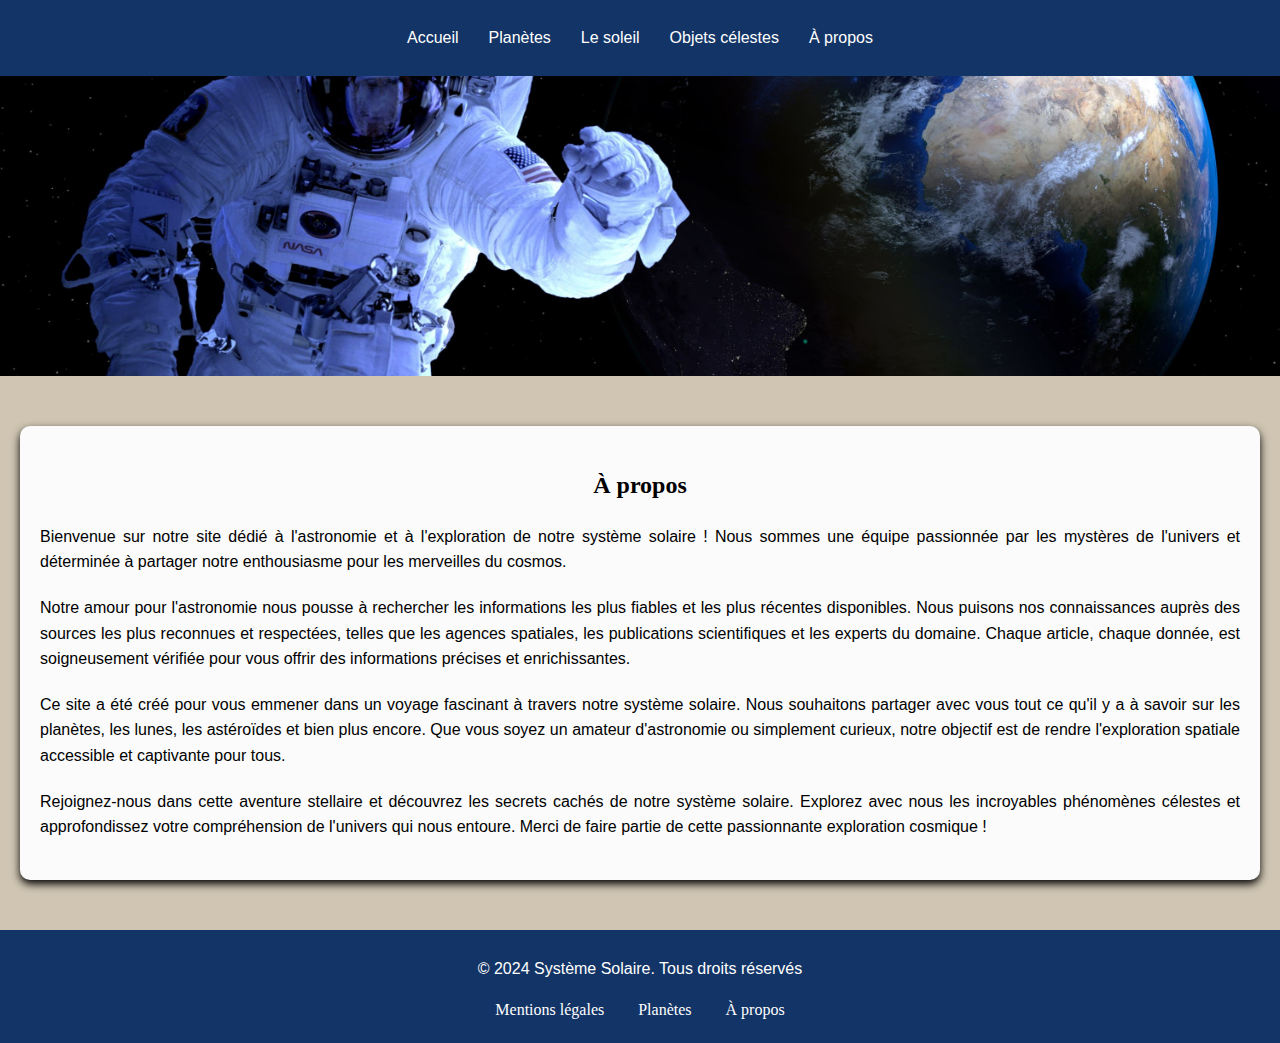
<file: about.html>
<!DOCTYPE html>
<html lang="fr">
    <head>
        <meta charset="UTF-8">
        <title>Explorez le système solaire</title>
        <meta name="viewport" content="width=device-width,initial-scale=1.0">
        <link rel="stylesheet" href="styles.css">
        <link rel="icon" href="images/planeteicon.ico" type="image/x-icon">
        <meta http-equiv="X-UA-compatible" content="IE=edge">
        <meta name="description" content="En savoir plus sur notre passion, nos valeurs et notre engagement envers l'excellence. Découvrez qui nous sommes et ce qui nous motive.">
        <meta name="robots" content="index, follow">
        <meta http-equiv="content-security-policy" content="default-src 'self'; script-src 'self' 'unsafe-inline'; style-src 'self' 'unsafe-inline';">
    </head>
    <body>
        <header>
        <nav>
            <div class="menu-toggle" id="menu-toggle">
                <span class="bar"></span>
                <span class="bar"></span>
                <span class="bar"></span>
            </div>
            <ul class="nav-list">
                <li><a href="index.html">Accueil</a></li>
                <li><a href="planetes.html">Planètes</a></li>
                <li><a href="sun.html">Le soleil</a></li>
                <li>
                    <a href="#">Objets célestes</a> 
                    <ul class="sub-menu">
                      <li><a href="moons.html">Lunes</a></li>
                      <li><a href="comet.html">Les comètes</a></li>
                    </ul>
                </li>
                <li><a href="about.html">À propos</a></li>
            </ul>
        </nav>
    </header>
        <main>
            <div id="shooting-stars"></div>
            <section class="banner">
                <img src="images/banner_5.jpg" alt="Astronautes" class="image-banner">
            </section>
            <section class="text-section">
                <div class="text-container">
                    <h2>À propos</h2>
                    <p>Bienvenue sur notre site dédié à l'astronomie et à l'exploration de notre système solaire ! Nous sommes une équipe passionnée par les mystères de l'univers et déterminée à partager notre enthousiasme pour les merveilles du cosmos.</p>
                    <p>Notre amour pour l'astronomie nous pousse à rechercher les informations les plus fiables et les plus récentes disponibles. Nous puisons nos connaissances auprès des sources les plus reconnues et respectées, telles que les agences spatiales, les publications scientifiques et les experts du domaine. Chaque article, chaque donnée, est soigneusement vérifiée pour vous offrir des informations précises et enrichissantes.</p>
                    <p>Ce site a été créé pour vous emmener dans un voyage fascinant à travers notre système solaire. Nous souhaitons partager avec vous tout ce qu'il y a à savoir sur les planètes, les lunes, les astéroïdes et bien plus encore. Que vous soyez un amateur d'astronomie ou simplement curieux, notre objectif est de rendre l'exploration spatiale accessible et captivante pour tous.</p>
                    <p>Rejoignez-nous dans cette aventure stellaire et découvrez les secrets cachés de notre système solaire. Explorez avec nous les incroyables phénomènes célestes et approfondissez votre compréhension de l'univers qui nous entoure. Merci de faire partie de cette passionnante exploration cosmique !</p>
                </div>
            </section>
        </main>
        <footer>
            <p>&copy; 2024 Système Solaire. Tous droits réservés</p>
            <nav class="footer-nav">
                <ul>
                    <li><a href="legal-notices.html">Mentions légales</a></li>
                    <li><a href="planetes.html">Planètes</a></li>
                    <li><a href="about.html">À propos</a></li>
                </ul>
            </nav>
        </footer>
        <script src="script.js"></script>
    </body>
</html>
</file>
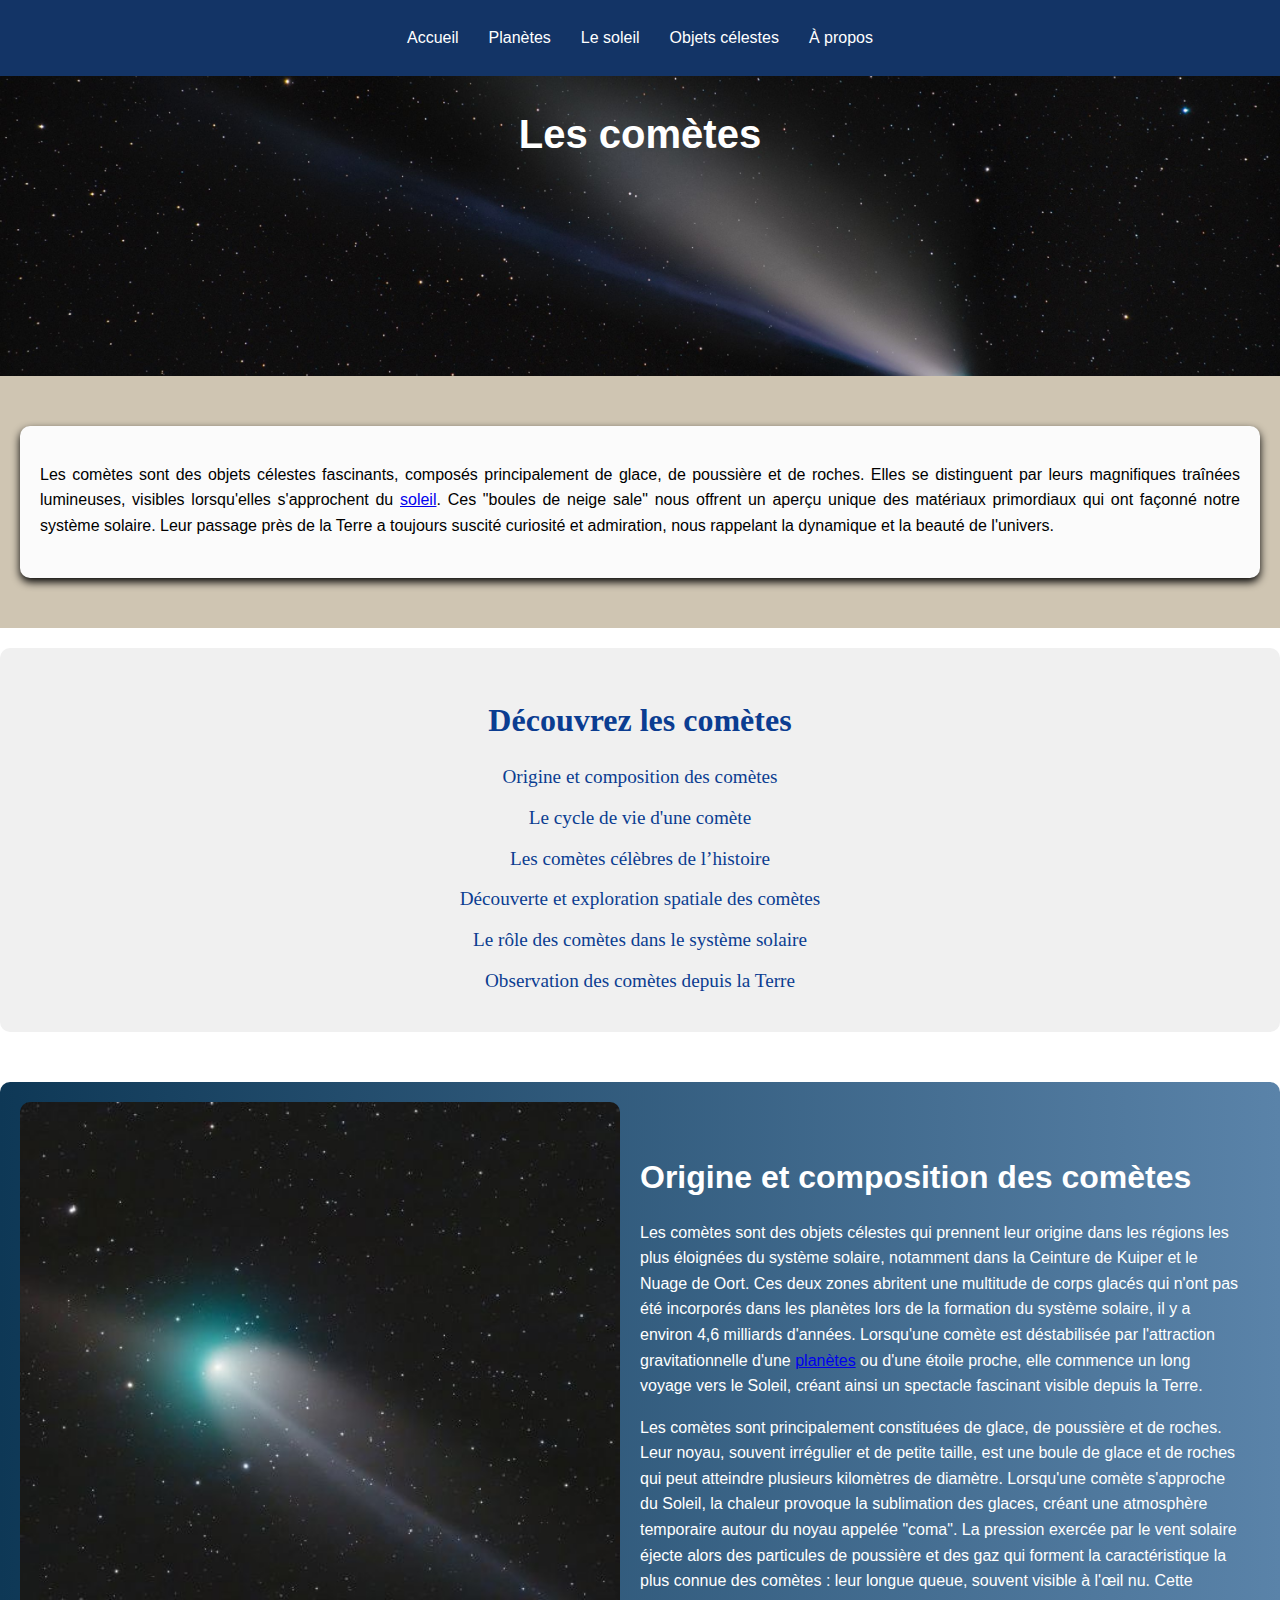
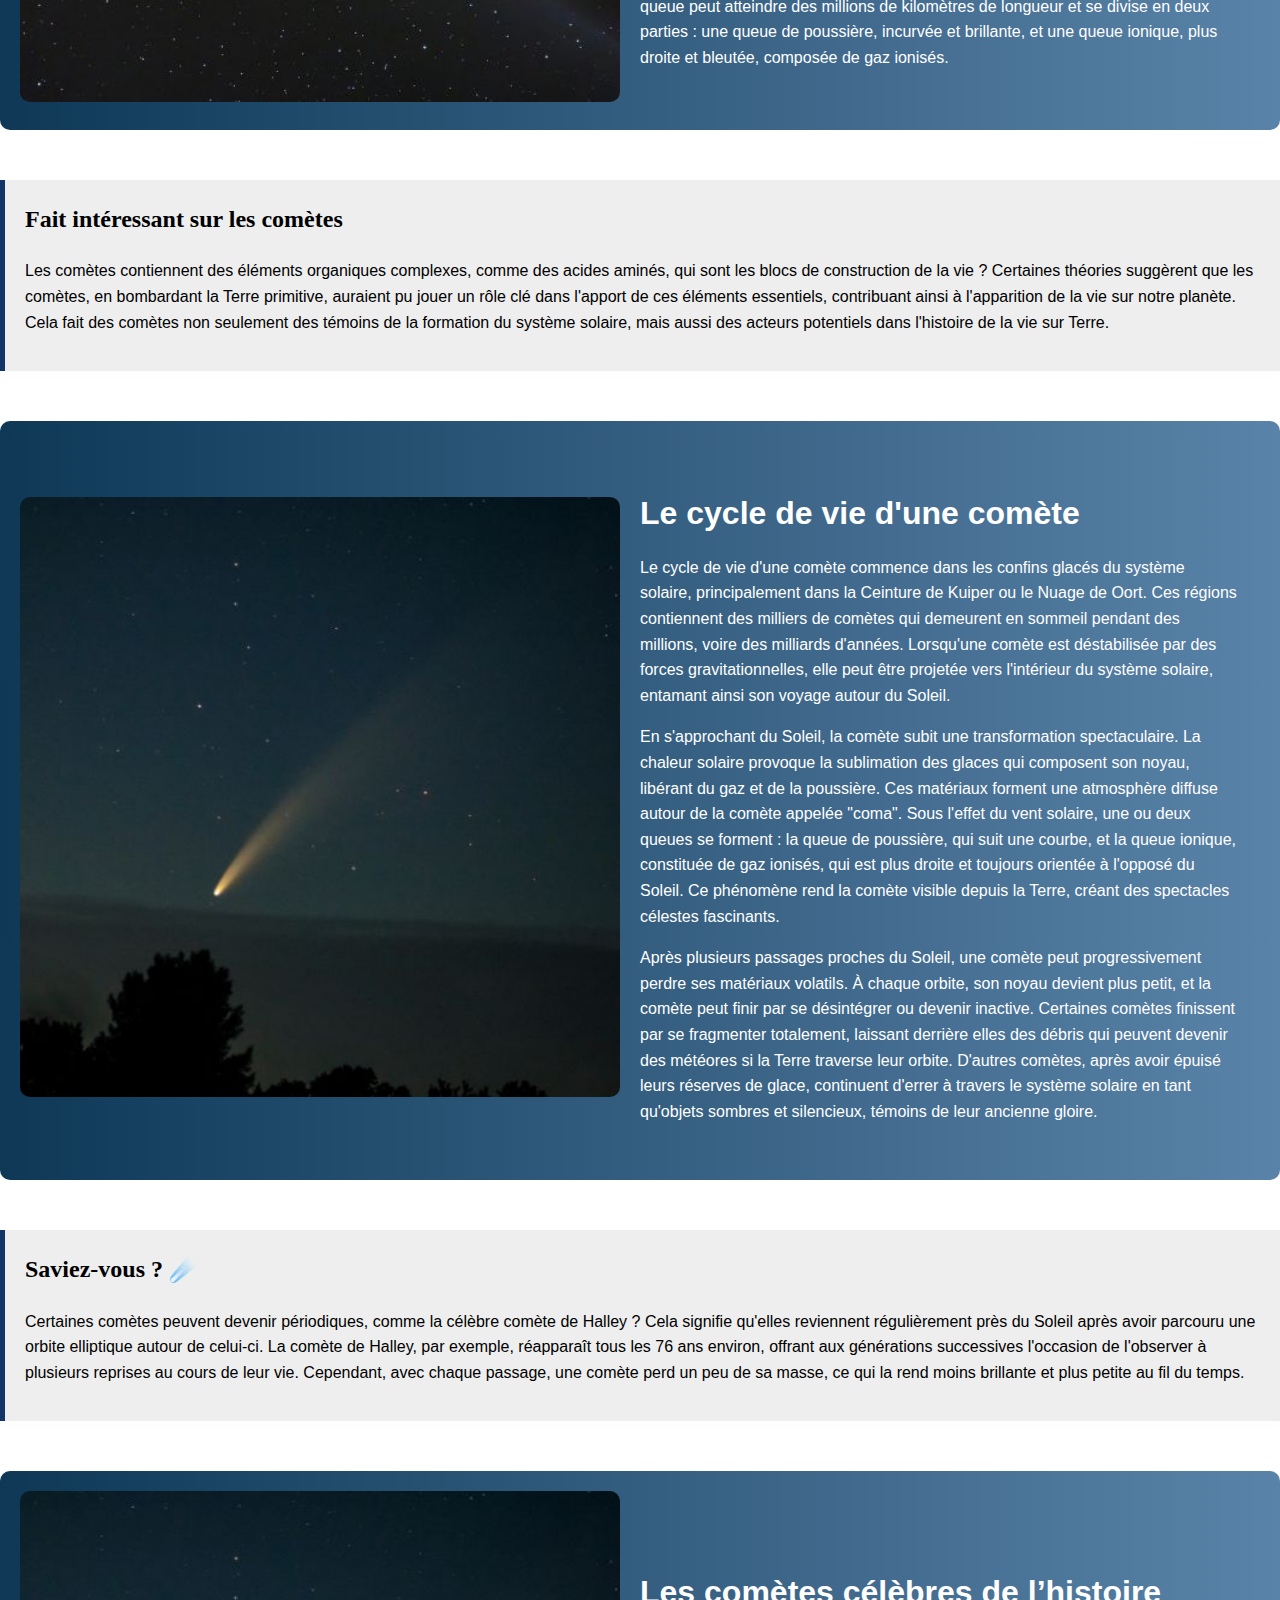
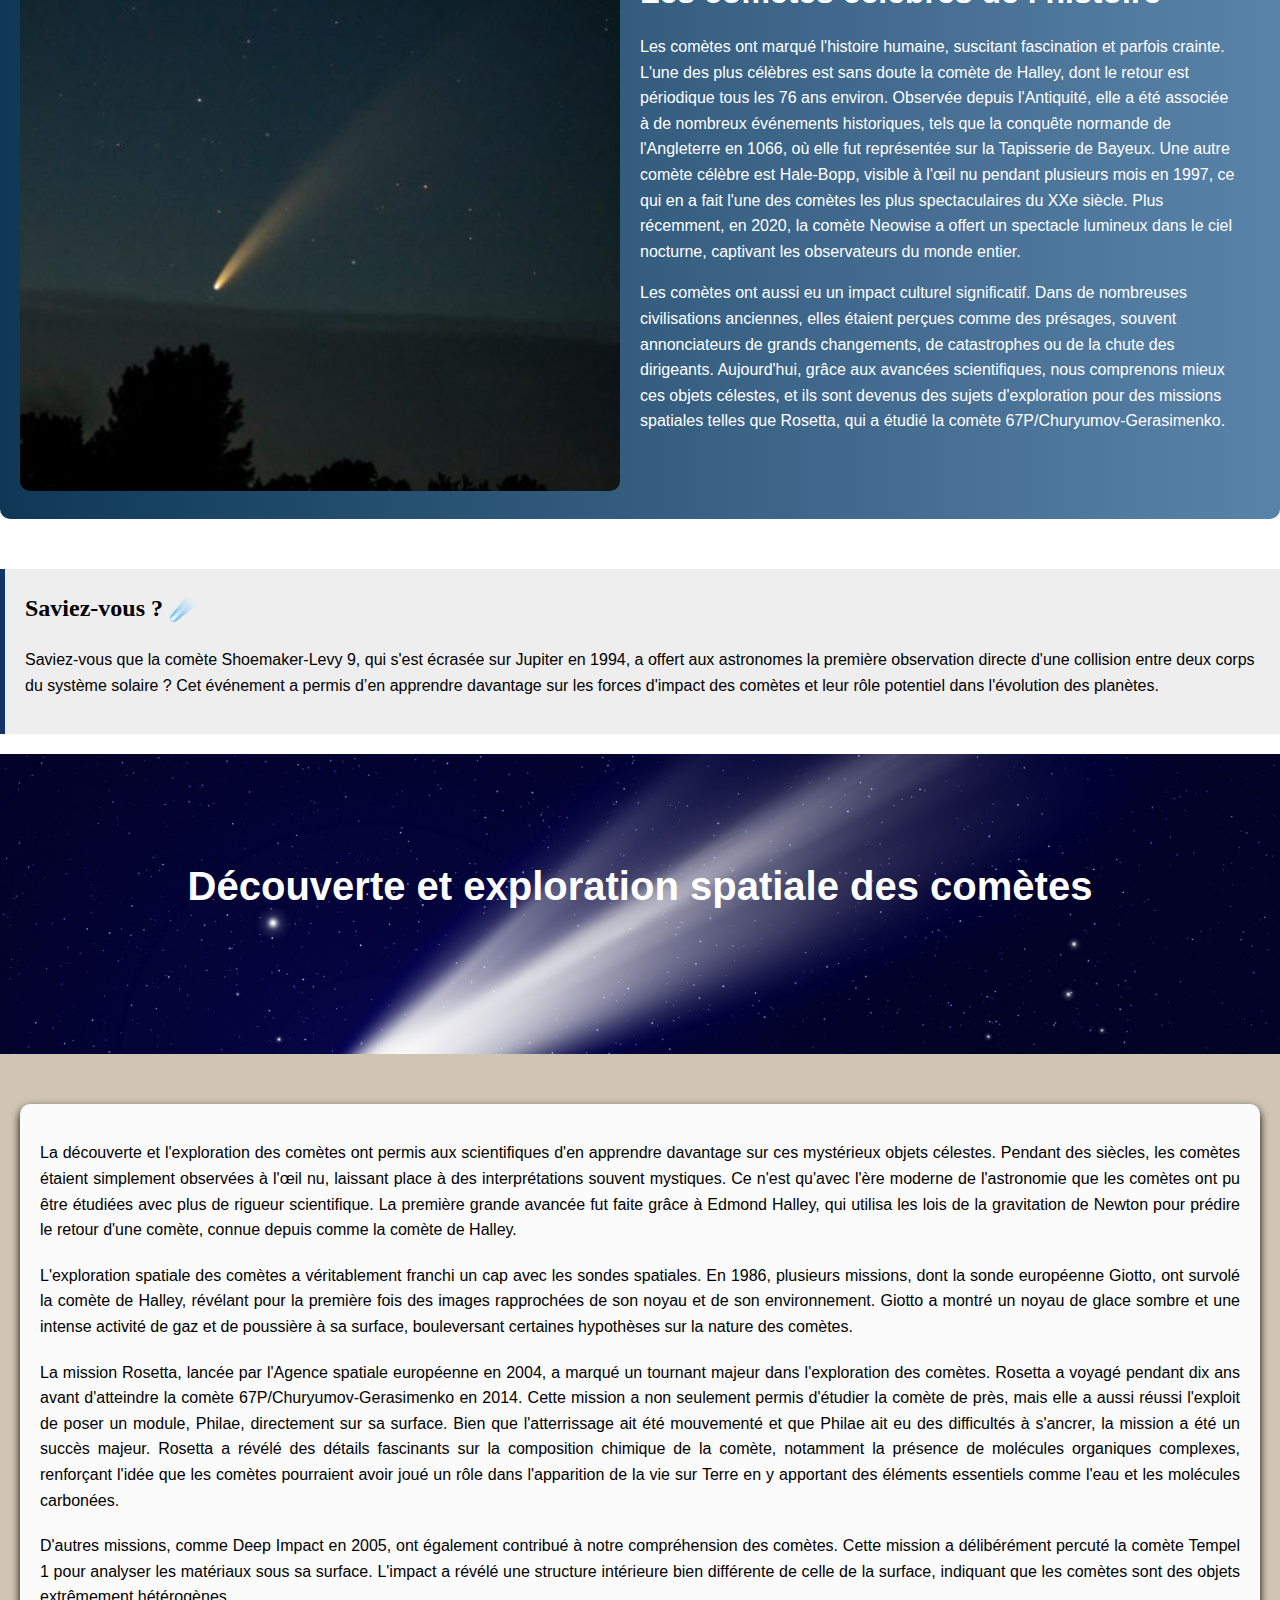
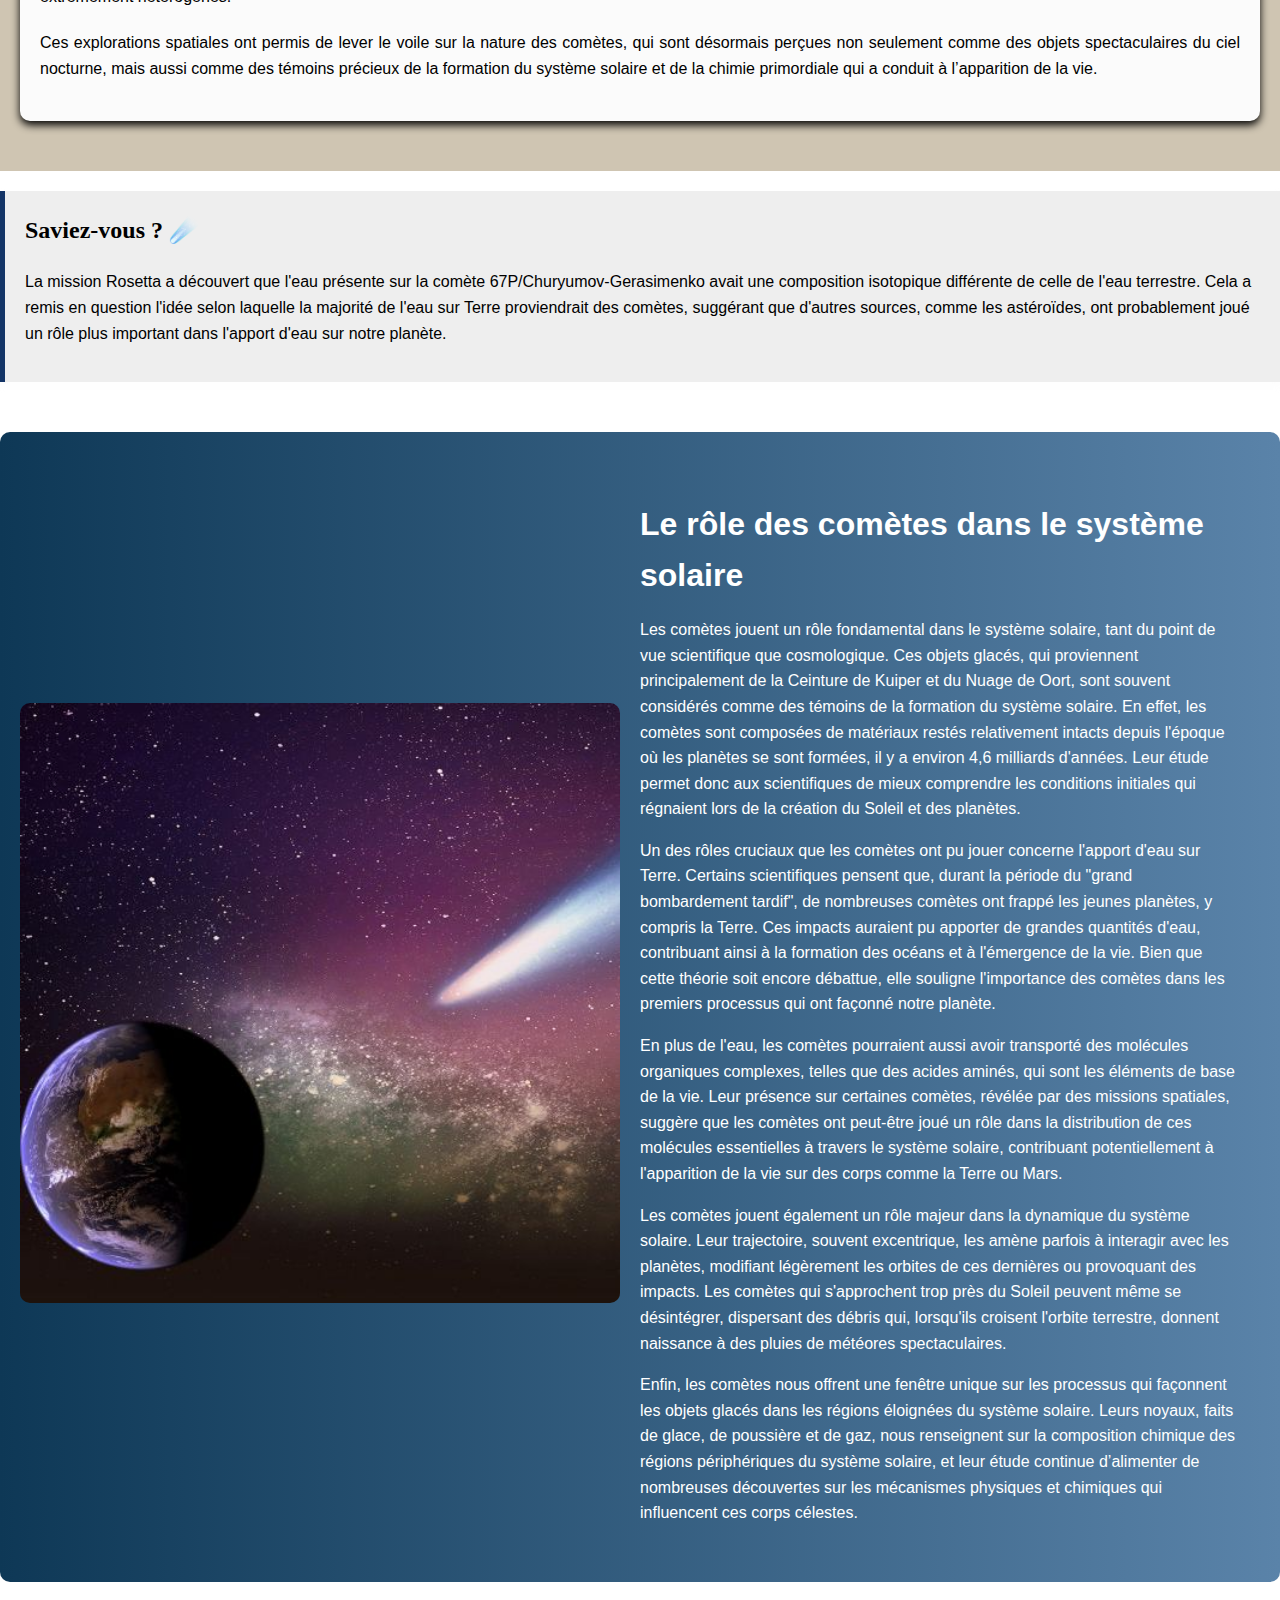
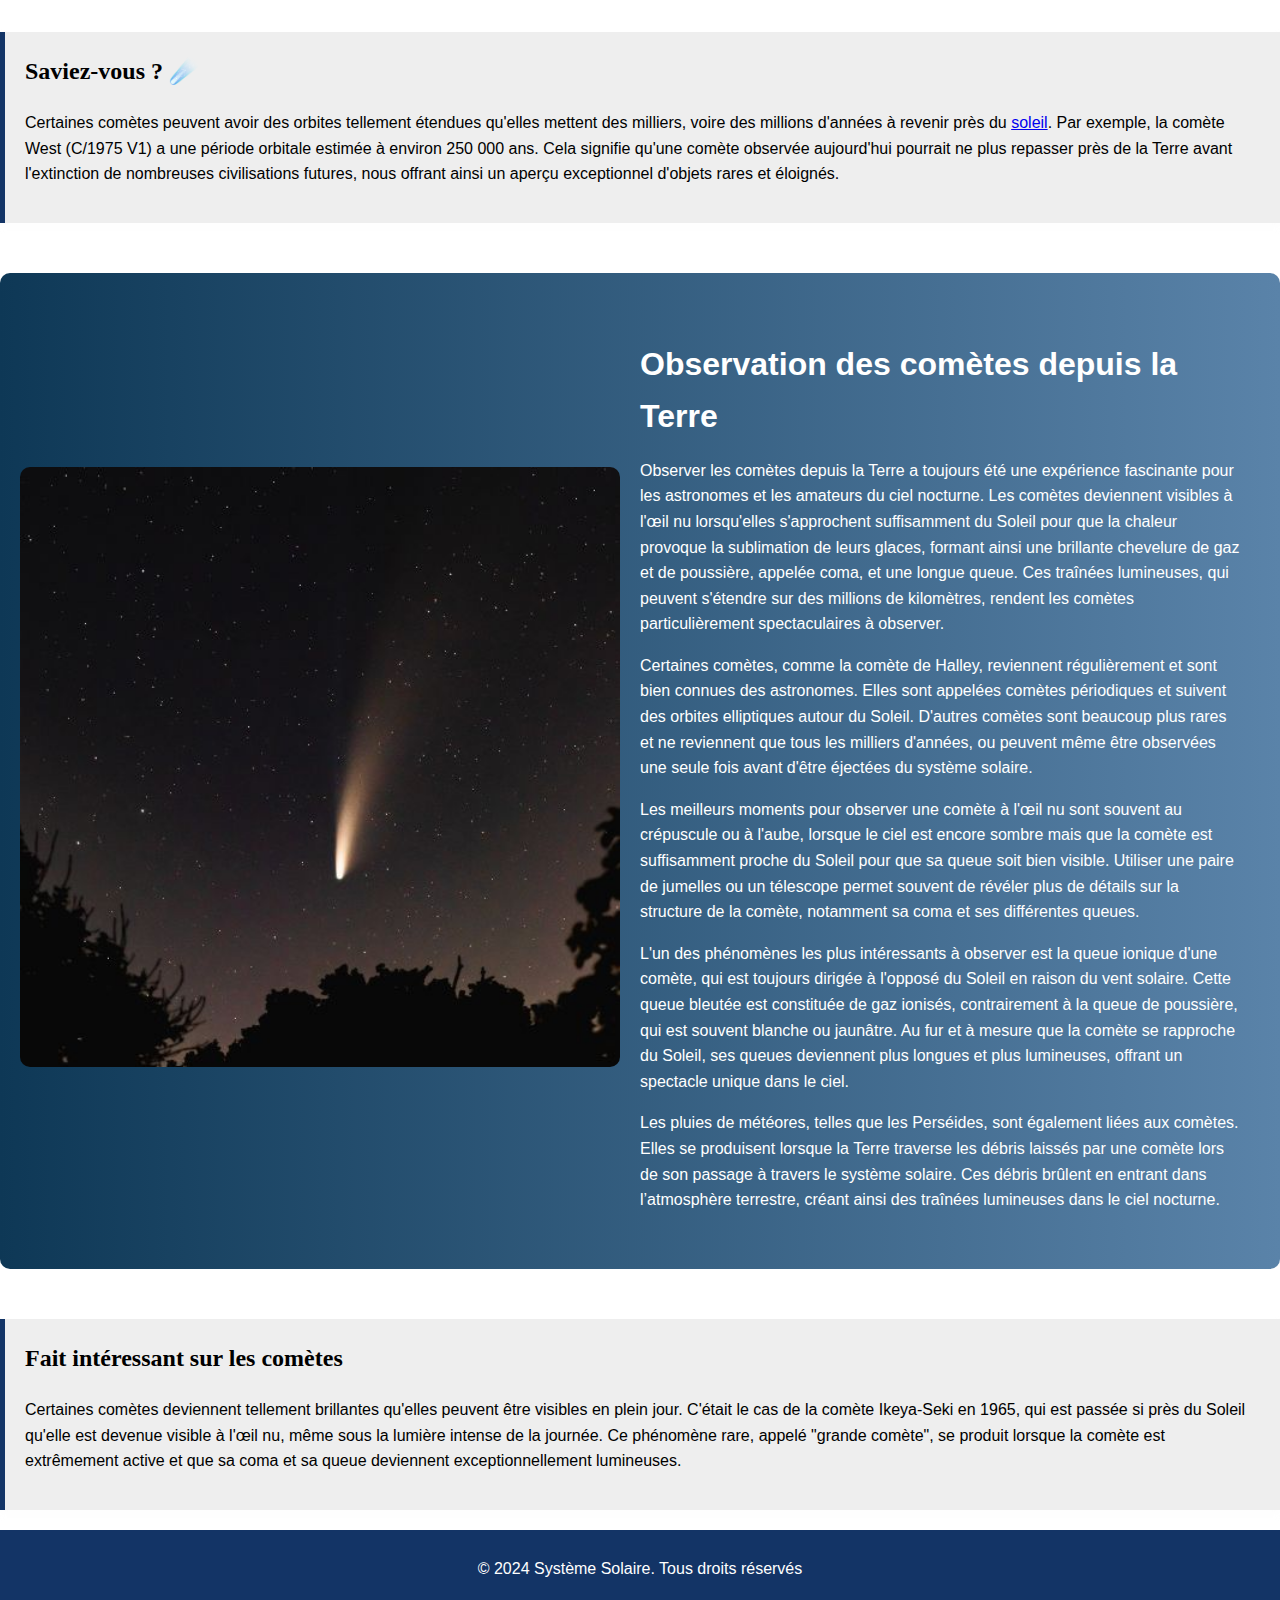
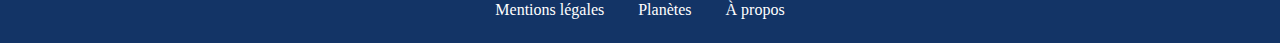
<file: comet.html>
<!DOCTYPE html>
<html lang="fr">
    <head>
        <meta charset="UTF-8">
        <title>Explorez le système solaire</title>
        <meta name="viewport" content="width=device-width,initial-scale=1.0">
        <link rel="stylesheet" href="styles.css">
        <link rel="icon" href="images/planeteicon.ico" type="image/x-icon">
        <meta http-equiv="X-UA-compatible" content="IE=edge">
        <meta name="description" content="Découvrez l'univers fascinant des comètes, ces mystérieux objets célestes faits de glace et de poussière, leurs trajectoires, leur composition et leur rôle dans le système solaire.">
        <meta name="robots" content="index, follow">
        <meta http-equiv="content-security-policy" content="default-src 'self'; script-src 'self' 'unsafe-inline'; style-src 'self' 'unsafe-inline';">
        <meta name="google-site-verification" content="Q7Umb7MRz6cdqs8rp-LiOEgJtYKMaOxeoAOvj4NaPQo" />
    </head>
    <body>
        <header>
            <nav>
                <div class="menu-toggle" id="menu-toggle">
                    <span class="bar"></span>
                    <span class="bar"></span>
                    <span class="bar"></span>
                </div>
                <ul class="nav-list">
                    <li><a href="index.html">Accueil</a></li>
                    <li><a href="planetes.html">Planètes</a></li>
                    <li><a href="sun.html">Le soleil</a></li>
                    <li>
                        <a href="#">Objets célestes</a> 
                        <ul class="sub-menu">
                          <li><a href="moons.html">Lunes</a></li>
                          <li><a href="comet.html">Les comètes</a></li>
                        </ul>
                    </li>
                    <li><a href="about.html">À propos</a></li>
                </ul>
            </nav>
        </header>
        <main>
        <section class="banner">
            <h1>Les comètes</h1>
            <img src="images/banner_13.jpg" alt="Photo de comète" class="image-banner">
        </section>
        <div id="shooting-stars"></div>
        <section class="text-section">
            <div class="text-container">
                <p>Les comètes sont des objets célestes fascinants, composés principalement de glace, de poussière et de roches. Elles se distinguent par leurs magnifiques traînées lumineuses, visibles lorsqu'elles s'approchent du <a href="sun.html">soleil</a>. Ces "boules de neige sale" nous offrent un aperçu unique des matériaux primordiaux qui ont façonné notre système solaire. Leur passage près de la Terre a toujours suscité curiosité et admiration, nous rappelant la dynamique et la beauté de l'univers.</p>
            </div>
        </section>

        <a href="#" id="back-to-top">
            &#x2B06;
          </a>

          <section class="planets-anchor">
            <h2>Découvrez les comètes</h2>
            <ul>
                <li><a href="#comet1">Origine et composition des comètes</a></li>
                <li><a href="#comet2">Le cycle de vie d'une comète</a></li>
                <li><a href="#comet3">Les comètes célèbres de l’histoire</a></li>
                <li><a href="#comet4">Découverte et exploration spatiale des comètes</a></li>
                <li><a href="#comet5">Le rôle des comètes dans le système solaire</a></li>
                <li><a href="#comet6">Observation des comètes depuis la Terre</a></li>
            </ul>
        </section>

        <section class="planet-section" id="comet1">
            <div class="planet-image">
                <img src="images/comet_1.jpg" alt="Photo de comète">
            </div>
            <div class="planet-info">
                <h2>Origine et composition des comètes</h2>
                <p>Les comètes sont des objets célestes qui prennent leur origine dans les régions les plus éloignées du système solaire, notamment dans la Ceinture de Kuiper et le Nuage de Oort. Ces deux zones abritent une multitude de corps glacés qui n'ont pas été incorporés dans les planètes lors de la formation du système solaire, il y a environ 4,6 milliards d'années. Lorsqu'une comète est déstabilisée par l'attraction gravitationnelle d'une <a href="planetes.html">planètes</a> ou d'une étoile proche, elle commence un long voyage vers le Soleil, créant ainsi un spectacle fascinant visible depuis la Terre.</p>
                <p>Les comètes sont principalement constituées de glace, de poussière et de roches. Leur noyau, souvent irrégulier et de petite taille, est une boule de glace et de roches qui peut atteindre plusieurs kilomètres de diamètre. Lorsqu'une comète s'approche du Soleil, la chaleur provoque la sublimation des glaces, créant une atmosphère temporaire autour du noyau appelée "coma". La pression exercée par le vent solaire éjecte alors des particules de poussière et des gaz qui forment la caractéristique la plus connue des comètes : leur longue queue, souvent visible à l'œil nu. Cette queue peut atteindre des millions de kilomètres de longueur et se divise en deux parties : une queue de poussière, incurvée et brillante, et une queue ionique, plus droite et bleutée, composée de gaz ionisés.</p>
            </div>
            </div>
        </section>

        <div class="container-bloc">
            <h2>Fait intéressant sur les comètes</h2>
            <p>Les comètes contiennent des éléments organiques complexes, comme des acides aminés, qui sont les blocs de construction de la vie ? Certaines théories suggèrent que les comètes, en bombardant la Terre primitive, auraient pu jouer un rôle clé dans l'apport de ces éléments essentiels, contribuant ainsi à l'apparition de la vie sur notre planète. Cela fait des comètes non seulement des témoins de la formation du système solaire, mais aussi des acteurs potentiels dans l'histoire de la vie sur Terre.</p>
        </div>

        <section class="planet-section" id="comet2">
            <div class="planet-image">
                <img src="images/comet_2.jpg" alt="Photo de comète">
            </div>
            <div class="planet-info">
                <h2>Le cycle de vie d'une comète</h2>
                <p>Le cycle de vie d'une comète commence dans les confins glacés du système solaire, principalement dans la Ceinture de Kuiper ou le Nuage de Oort. Ces régions contiennent des milliers de comètes qui demeurent en sommeil pendant des millions, voire des milliards d'années. Lorsqu'une comète est déstabilisée par des forces gravitationnelles, elle peut être projetée vers l'intérieur du système solaire, entamant ainsi son voyage autour du Soleil.</p>
                <p>En s'approchant du Soleil, la comète subit une transformation spectaculaire. La chaleur solaire provoque la sublimation des glaces qui composent son noyau, libérant du gaz et de la poussière. Ces matériaux forment une atmosphère diffuse autour de la comète appelée "coma". Sous l'effet du vent solaire, une ou deux queues se forment : la queue de poussière, qui suit une courbe, et la queue ionique, constituée de gaz ionisés, qui est plus droite et toujours orientée à l'opposé du Soleil. Ce phénomène rend la comète visible depuis la Terre, créant des spectacles célestes fascinants.</p>
                <p>Après plusieurs passages proches du Soleil, une comète peut progressivement perdre ses matériaux volatils. À chaque orbite, son noyau devient plus petit, et la comète peut finir par se désintégrer ou devenir inactive. Certaines comètes finissent par se fragmenter totalement, laissant derrière elles des débris qui peuvent devenir des météores si la Terre traverse leur orbite. D'autres comètes, après avoir épuisé leurs réserves de glace, continuent d'errer à travers le système solaire en tant qu'objets sombres et silencieux, témoins de leur ancienne gloire.</p>
            </div>
            </div>
        </section>

        <div class="container-bloc">
            <h2>Saviez-vous ? ☄️</h2>
            <p>Certaines comètes peuvent devenir périodiques, comme la célèbre comète de Halley ? Cela signifie qu'elles reviennent régulièrement près du Soleil après avoir parcouru une orbite elliptique autour de celui-ci. La comète de Halley, par exemple, réapparaît tous les 76 ans environ, offrant aux générations successives l'occasion de l'observer à plusieurs reprises au cours de leur vie. Cependant, avec chaque passage, une comète perd un peu de sa masse, ce qui la rend moins brillante et plus petite au fil du temps.</p>
        </div>

        <section class="planet-section" id="comet3">
            <div class="planet-image">
                <img src="images/comet_2.jpg" alt="Photo de comète">
            </div>
            <div class="planet-info">
                <h2>Les comètes célèbres de l’histoire</h2>
                <p>Les comètes ont marqué l'histoire humaine, suscitant fascination et parfois crainte. L'une des plus célèbres est sans doute la comète de Halley, dont le retour est périodique tous les 76 ans environ. Observée depuis l'Antiquité, elle a été associée à de nombreux événements historiques, tels que la conquête normande de l'Angleterre en 1066, où elle fut représentée sur la Tapisserie de Bayeux. Une autre comète célèbre est Hale-Bopp, visible à l'œil nu pendant plusieurs mois en 1997, ce qui en a fait l'une des comètes les plus spectaculaires du XXe siècle. Plus récemment, en 2020, la comète Neowise a offert un spectacle lumineux dans le ciel nocturne, captivant les observateurs du monde entier.</p>
                <p>Les comètes ont aussi eu un impact culturel significatif. Dans de nombreuses civilisations anciennes, elles étaient perçues comme des présages, souvent annonciateurs de grands changements, de catastrophes ou de la chute des dirigeants. Aujourd'hui, grâce aux avancées scientifiques, nous comprenons mieux ces objets célestes, et ils sont devenus des sujets d'exploration pour des missions spatiales telles que Rosetta, qui a étudié la comète 67P/Churyumov-Gerasimenko.</p>
            </div>
            </div>
        </section>

        <div class="container-bloc">
            <h2>Saviez-vous ? ☄️</h2>
            <p>Saviez-vous que la comète Shoemaker-Levy 9, qui s'est écrasée sur Jupiter en 1994, a offert aux astronomes la première observation directe d'une collision entre deux corps du système solaire ? Cet événement a permis d’en apprendre davantage sur les forces d'impact des comètes et leur rôle potentiel dans l'évolution des planètes.</p>
        </div>

        <section class="banner">
            <h2>Découverte et exploration spatiale des comètes</h2>
            <img src="images/banner_14.jpg" alt="Photo d'une comète" class="image-banner">
        </section>

        <section class="text-section" id="comet4">
            <div class="text-container">
                <p>La découverte et l'exploration des comètes ont permis aux scientifiques d'en apprendre davantage sur ces mystérieux objets célestes. Pendant des siècles, les comètes étaient simplement observées à l'œil nu, laissant place à des interprétations souvent mystiques. Ce n'est qu'avec l'ère moderne de l'astronomie que les comètes ont pu être étudiées avec plus de rigueur scientifique. La première grande avancée fut faite grâce à Edmond Halley, qui utilisa les lois de la gravitation de Newton pour prédire le retour d'une comète, connue depuis comme la comète de Halley.</p>
                <p>L'exploration spatiale des comètes a véritablement franchi un cap avec les sondes spatiales. En 1986, plusieurs missions, dont la sonde européenne Giotto, ont survolé la comète de Halley, révélant pour la première fois des images rapprochées de son noyau et de son environnement. Giotto a montré un noyau de glace sombre et une intense activité de gaz et de poussière à sa surface, bouleversant certaines hypothèses sur la nature des comètes.</p>
                <p>La mission Rosetta, lancée par l'Agence spatiale européenne en 2004, a marqué un tournant majeur dans l'exploration des comètes. Rosetta a voyagé pendant dix ans avant d'atteindre la comète 67P/Churyumov-Gerasimenko en 2014. Cette mission a non seulement permis d'étudier la comète de près, mais elle a aussi réussi l'exploit de poser un module, Philae, directement sur sa surface. Bien que l'atterrissage ait été mouvementé et que Philae ait eu des difficultés à s'ancrer, la mission a été un succès majeur. Rosetta a révélé des détails fascinants sur la composition chimique de la comète, notamment la présence de molécules organiques complexes, renforçant l'idée que les comètes pourraient avoir joué un rôle dans l'apparition de la vie sur Terre en y apportant des éléments essentiels comme l'eau et les molécules carbonées.</p>
                <p>D'autres missions, comme Deep Impact en 2005, ont également contribué à notre compréhension des comètes. Cette mission a délibérément percuté la comète Tempel 1 pour analyser les matériaux sous sa surface. L'impact a révélé une structure intérieure bien différente de celle de la surface, indiquant que les comètes sont des objets extrêmement hétérogènes.</p>
                <p>Ces explorations spatiales ont permis de lever le voile sur la nature des comètes, qui sont désormais perçues non seulement comme des objets spectaculaires du ciel nocturne, mais aussi comme des témoins précieux de la formation du système solaire et de la chimie primordiale qui a conduit à l’apparition de la vie.</p>
            </div>
        </section>

        <div class="container-bloc">
            <h2>Saviez-vous ? ☄️</h2>
            <p>La mission Rosetta a découvert que l'eau présente sur la comète 67P/Churyumov-Gerasimenko avait une composition isotopique différente de celle de l'eau terrestre. Cela a remis en question l'idée selon laquelle la majorité de l'eau sur Terre proviendrait des comètes, suggérant que d'autres sources, comme les astéroïdes, ont probablement joué un rôle plus important dans l'apport d'eau sur notre planète.</p>
        </div>

        <section class="planet-section" id="comet5">
            <div class="planet-image">
                <img src="images/comet_3.jpg" alt="Photo de comète">
            </div>
            <div class="planet-info">
                <h2>Le rôle des comètes dans le système solaire</h2>
                <p>Les comètes jouent un rôle fondamental dans le système solaire, tant du point de vue scientifique que cosmologique. Ces objets glacés, qui proviennent principalement de la Ceinture de Kuiper et du Nuage de Oort, sont souvent considérés comme des témoins de la formation du système solaire. En effet, les comètes sont composées de matériaux restés relativement intacts depuis l'époque où les planètes se sont formées, il y a environ 4,6 milliards d'années. Leur étude permet donc aux scientifiques de mieux comprendre les conditions initiales qui régnaient lors de la création du Soleil et des planètes.</p>
                <p>Un des rôles cruciaux que les comètes ont pu jouer concerne l'apport d'eau sur Terre. Certains scientifiques pensent que, durant la période du "grand bombardement tardif", de nombreuses comètes ont frappé les jeunes planètes, y compris la Terre. Ces impacts auraient pu apporter de grandes quantités d'eau, contribuant ainsi à la formation des océans et à l'émergence de la vie. Bien que cette théorie soit encore débattue, elle souligne l'importance des comètes dans les premiers processus qui ont façonné notre planète.</p>
                <p>En plus de l'eau, les comètes pourraient aussi avoir transporté des molécules organiques complexes, telles que des acides aminés, qui sont les éléments de base de la vie. Leur présence sur certaines comètes, révélée par des missions spatiales, suggère que les comètes ont peut-être joué un rôle dans la distribution de ces molécules essentielles à travers le système solaire, contribuant potentiellement à l'apparition de la vie sur des corps comme la Terre ou Mars.</p>
                <p>Les comètes jouent également un rôle majeur dans la dynamique du système solaire. Leur trajectoire, souvent excentrique, les amène parfois à interagir avec les planètes, modifiant légèrement les orbites de ces dernières ou provoquant des impacts. Les comètes qui s'approchent trop près du Soleil peuvent même se désintégrer, dispersant des débris qui, lorsqu'ils croisent l'orbite terrestre, donnent naissance à des pluies de météores spectaculaires.</p>
                <p>Enfin, les comètes nous offrent une fenêtre unique sur les processus qui façonnent les objets glacés dans les régions éloignées du système solaire. Leurs noyaux, faits de glace, de poussière et de gaz, nous renseignent sur la composition chimique des régions périphériques du système solaire, et leur étude continue d’alimenter de nombreuses découvertes sur les mécanismes physiques et chimiques qui influencent ces corps célestes.</p>
            </div>
            </div>
        </section>

        <div class="container-bloc">
            <h2>Saviez-vous ? ☄️</h2>
            <p>Certaines comètes peuvent avoir des orbites tellement étendues qu'elles mettent des milliers, voire des millions d'années à revenir près du <a href="sun.html">soleil</a>. Par exemple, la comète West (C/1975 V1) a une période orbitale estimée à environ 250 000 ans. Cela signifie qu'une comète observée aujourd'hui pourrait ne plus repasser près de la Terre avant l'extinction de nombreuses civilisations futures, nous offrant ainsi un aperçu exceptionnel d'objets rares et éloignés.</p>
        </div>

        <section class="planet-section" id="comet6">
            <div class="planet-image">
                <img src="images/comet_4.jpg" alt="Photo de comète">
            </div>
            <div class="planet-info">
                <h2>Observation des comètes depuis la Terre</h2>
                <p>Observer les comètes depuis la Terre a toujours été une expérience fascinante pour les astronomes et les amateurs du ciel nocturne. Les comètes deviennent visibles à l'œil nu lorsqu'elles s'approchent suffisamment du Soleil pour que la chaleur provoque la sublimation de leurs glaces, formant ainsi une brillante chevelure de gaz et de poussière, appelée coma, et une longue queue. Ces traînées lumineuses, qui peuvent s'étendre sur des millions de kilomètres, rendent les comètes particulièrement spectaculaires à observer.</p>
                <p>Certaines comètes, comme la comète de Halley, reviennent régulièrement et sont bien connues des astronomes. Elles sont appelées comètes périodiques et suivent des orbites elliptiques autour du Soleil. D'autres comètes sont beaucoup plus rares et ne reviennent que tous les milliers d'années, ou peuvent même être observées une seule fois avant d'être éjectées du système solaire.</p>
                <p>Les meilleurs moments pour observer une comète à l'œil nu sont souvent au crépuscule ou à l'aube, lorsque le ciel est encore sombre mais que la comète est suffisamment proche du Soleil pour que sa queue soit bien visible. Utiliser une paire de jumelles ou un télescope permet souvent de révéler plus de détails sur la structure de la comète, notamment sa coma et ses différentes queues.</p>
                <p>L'un des phénomènes les plus intéressants à observer est la queue ionique d'une comète, qui est toujours dirigée à l'opposé du Soleil en raison du vent solaire. Cette queue bleutée est constituée de gaz ionisés, contrairement à la queue de poussière, qui est souvent blanche ou jaunâtre. Au fur et à mesure que la comète se rapproche du Soleil, ses queues deviennent plus longues et plus lumineuses, offrant un spectacle unique dans le ciel.</p>
                <p>Les pluies de météores, telles que les Perséides, sont également liées aux comètes. Elles se produisent lorsque la Terre traverse les débris laissés par une comète lors de son passage à travers le système solaire. Ces débris brûlent en entrant dans l’atmosphère terrestre, créant ainsi des traînées lumineuses dans le ciel nocturne.</p>
            </div>
            </div>
        </section>

        <div class="container-bloc">
            <h2>Fait intéressant sur les comètes</h2>
            <p>Certaines comètes deviennent tellement brillantes qu'elles peuvent être visibles en plein jour. C'était le cas de la comète Ikeya-Seki en 1965, qui est passée si près du Soleil qu'elle est devenue visible à l'œil nu, même sous la lumière intense de la journée. Ce phénomène rare, appelé "grande comète", se produit lorsque la comète est extrêmement active et que sa coma et sa queue deviennent exceptionnellement lumineuses.</p>
        </div>
    </main>
    <footer>
        <p>&copy; 2024 Système Solaire. Tous droits réservés</p>
        <nav class="footer-nav">
            <ul>
                <li><a href="legal-notices.html">Mentions légales</a></li>
                <li><a href="planetes.html">Planètes</a></li>
                <li><a href="about.html">À propos</a></li>
            </ul>
        </nav>
    </footer>
    <script src="script.js"></script>
</body>
</html>
</file>
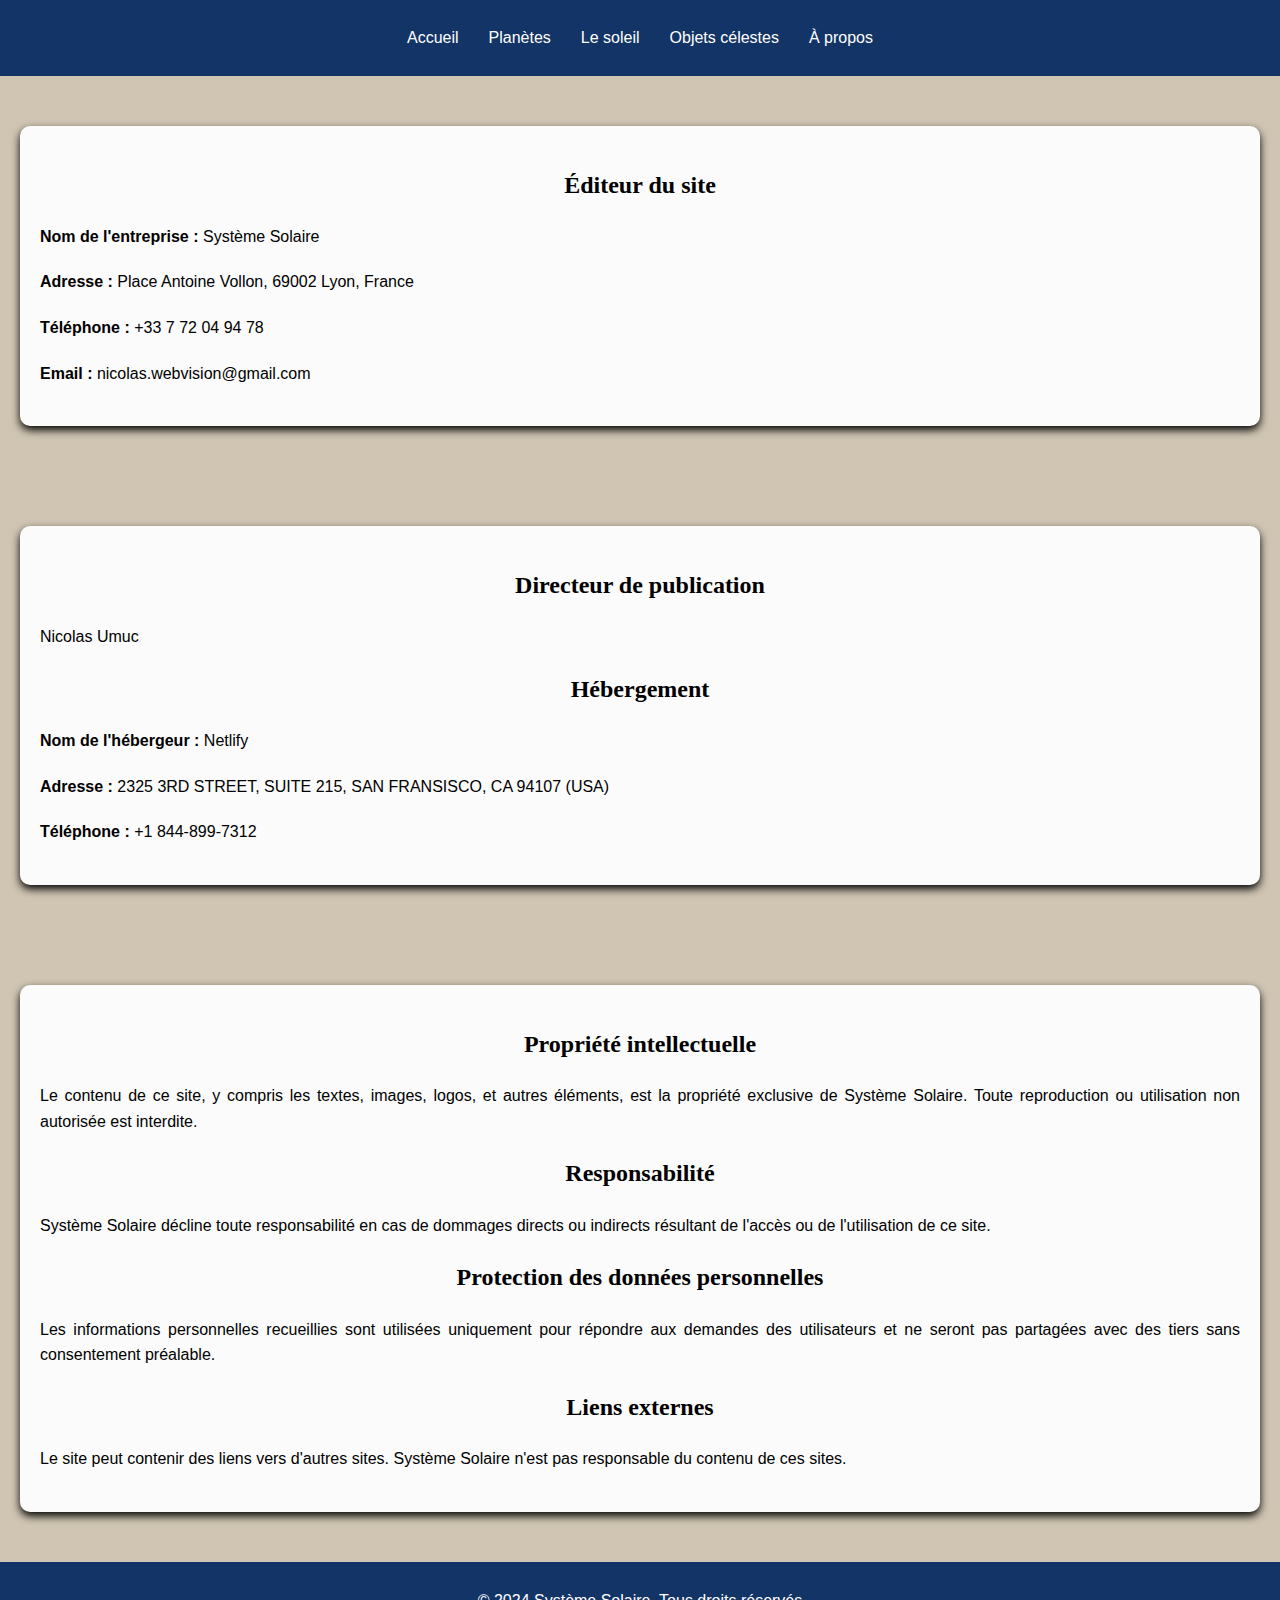
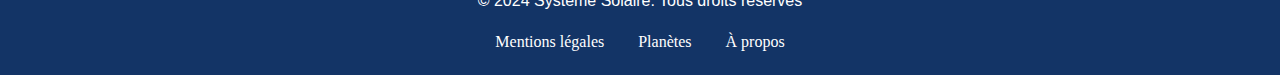
<file: legal-notices.html>
<!DOCTYPE html>
<html lang="fr">
    <head>
        <meta charset="UTF-8">
        <title>Explorez le système solaire</title>
        <meta name="viewport" content="width=device-width,initial-scale=1.0">
        <link rel="stylesheet" href="styles.css">
        <link rel="icon" href="images/planeteicon.ico" type="image/x-icon">
        <meta http-equiv="X-UA-compatible" content="IE=edge">
        <meta name="description" content="Consultez nos mentions légales pour des informations sur la réglementation.">
        <meta name="robots" content="index, follow">
        <meta http-equiv="content-security-policy" content="default-src 'self'; script-src 'self' 'unsafe-inline'; style-src 'self' 'unsafe-inline';">
    </head>
    <body>
        <header>
        <nav>
            <div class="menu-toggle" id="menu-toggle">
                <span class="bar"></span>
                <span class="bar"></span>
                <span class="bar"></span>
            </div>
            <ul class="nav-list">
                <li><a href="index.html">Accueil</a></li>
                <li><a href="planetes.html">Planètes</a></li>
                <li><a href="sun.html">Le soleil</a></li>
                <li>
                    <a href="#">Objets célestes</a> 
                    <ul class="sub-menu">
                      <li><a href="moons.html">Lunes</a></li>
                      <li><a href="comet.html">Les comètes</a></li>
                    </ul>
                </li>
                <li><a href="about.html">À propos</a></li>
            </ul>
        </nav>
    </header>
        <main>
            <div id="shooting-stars"></div>
            <section class="text-section">
                <div class="text-container">
                <h2>Éditeur du site</h2>
                <p><strong>Nom de l'entreprise :</strong> Système Solaire</p>
                <p><strong>Adresse :</strong> Place Antoine Vollon, 69002 Lyon, France</p>
                <p><strong>Téléphone :</strong> +33 7 72 04 94 78</p>
                <p><strong>Email :</strong> nicolas.webvision@gmail.com</p>
                </div>
            </section>
            
            <section class="text-section">
                <div class="text-container">
                <h2>Directeur de publication</h2>
                <p>Nicolas Umuc</p>
    
                <h2>Hébergement</h2>
                <p><strong>Nom de l'hébergeur :</strong> Netlify</p>
                <p><strong>Adresse :</strong> 2325 3RD STREET, SUITE 215, SAN FRANSISCO, CA 94107 (USA)</p>
                <p><strong>Téléphone :</strong> +1 844-899-7312</p>
                </div>
            </section>

            <section class="text-section">
                <div class="text-container">
                <h2>Propriété intellectuelle</h2>
                <p>Le contenu de ce site, y compris les textes, images, logos, et autres éléments, est la propriété exclusive de Système Solaire. Toute reproduction ou utilisation non autorisée est interdite.</p>
    
                <h2>Responsabilité</h2>
                <p>Système Solaire décline toute responsabilité en cas de dommages directs ou indirects résultant de l'accès ou de l'utilisation de ce site.</p>
    
                <h2>Protection des données personnelles</h2>
                <p>Les informations personnelles recueillies sont utilisées uniquement pour répondre aux demandes des utilisateurs et ne seront pas partagées avec des tiers sans consentement préalable.</p>
    
                <h2>Liens externes</h2>
                <p>Le site peut contenir des liens vers d'autres sites. Système Solaire n'est pas responsable du contenu de ces sites.</p>
                </div>
            </section>
        </main>
        <footer>
            <p>&copy; 2024 Système Solaire. Tous droits réservés</p>
            <nav class="footer-nav">
                <ul>
                    <li><a href="legal-notices.html">Mentions légales</a></li>
                    <li><a href="planetes.html">Planètes</a></li>
                    <li><a href="about.html">À propos</a></li>
                </ul>
            </nav>
        </footer>
        <script src="script.js"></script>
    </body>
</html>
</file>
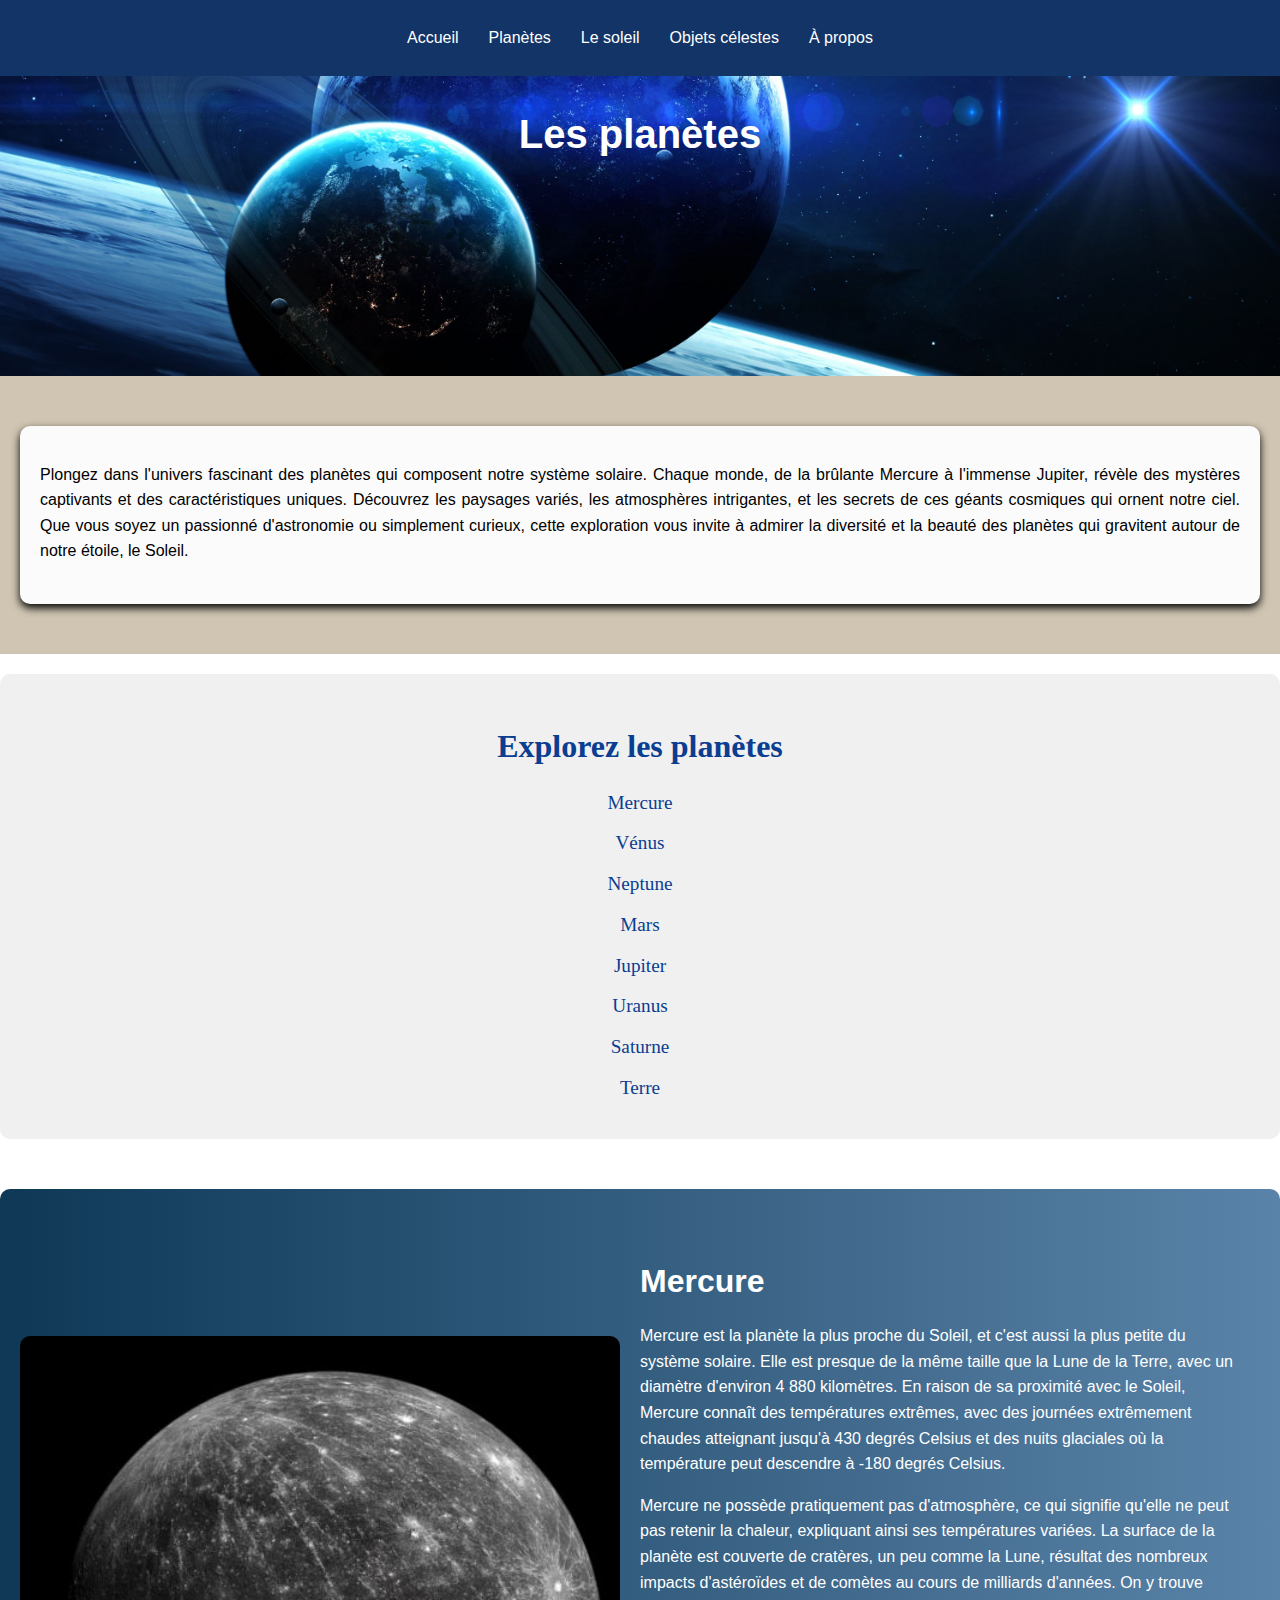
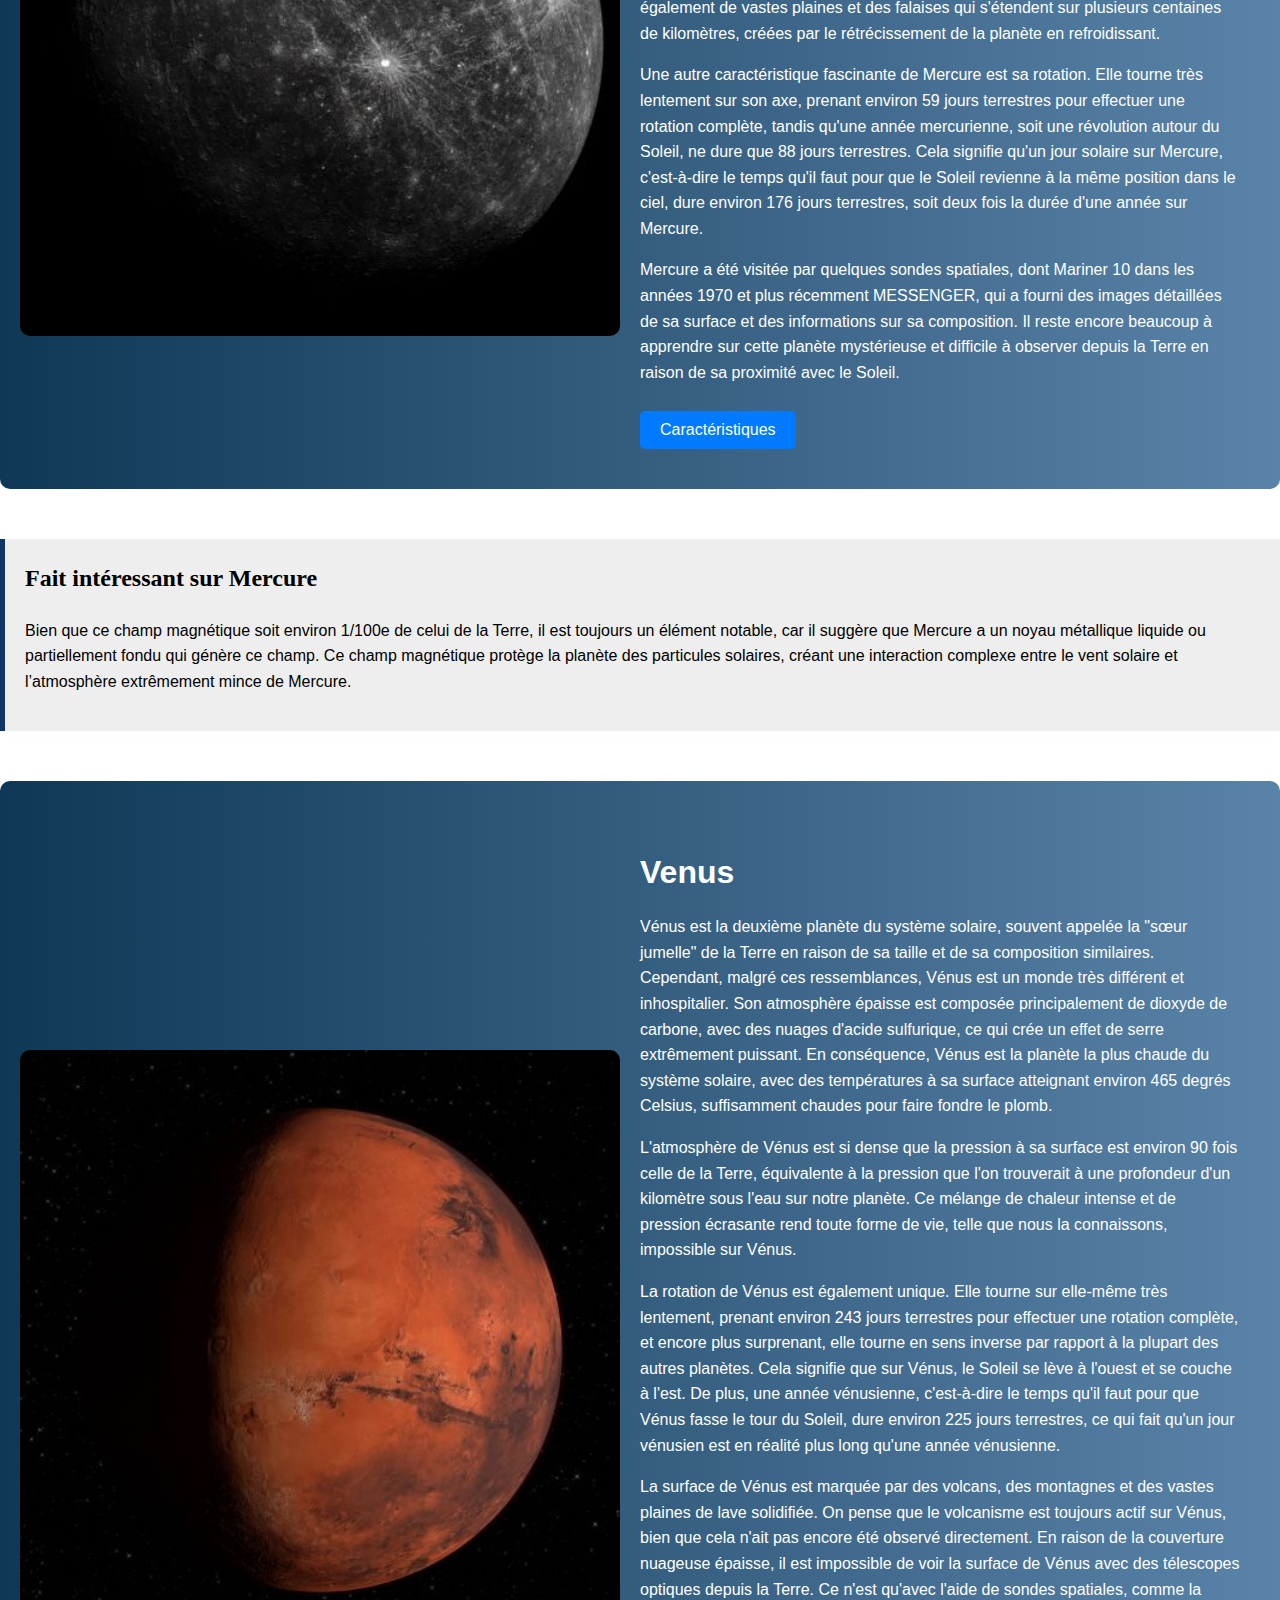
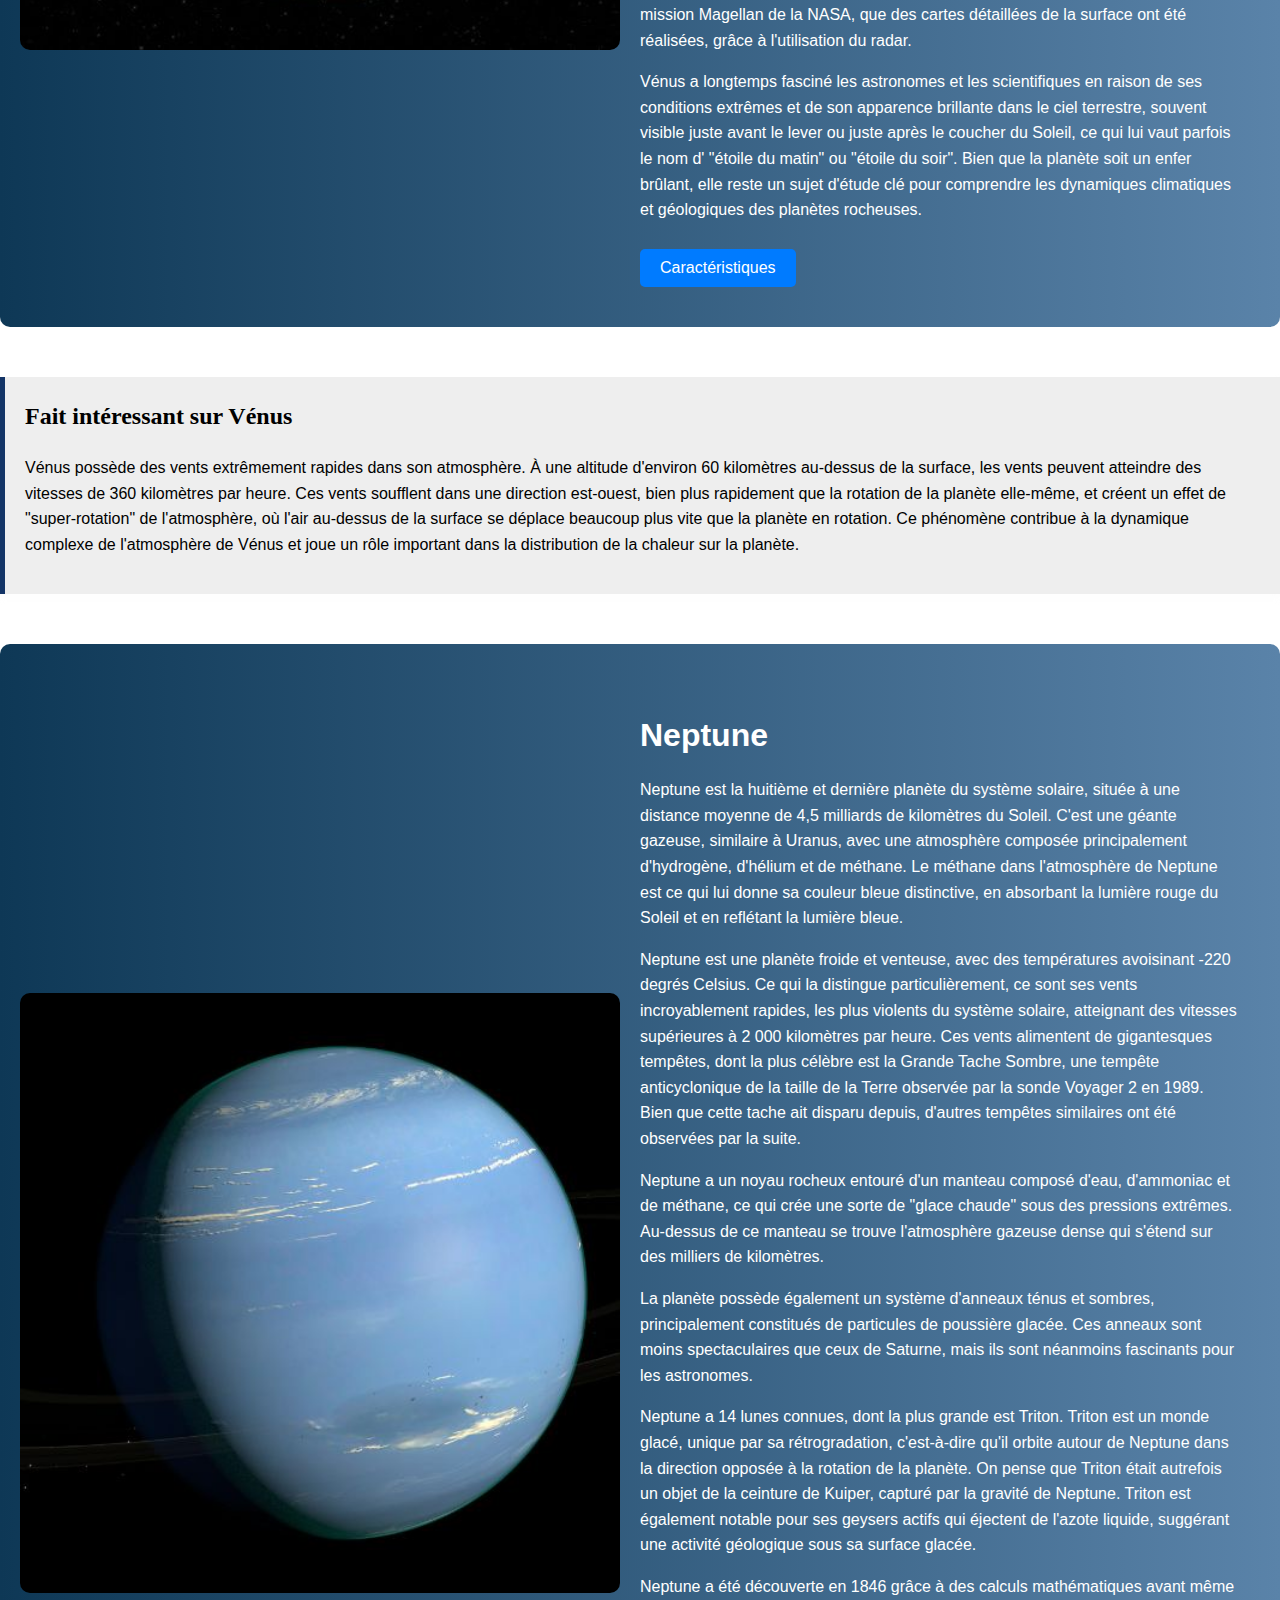
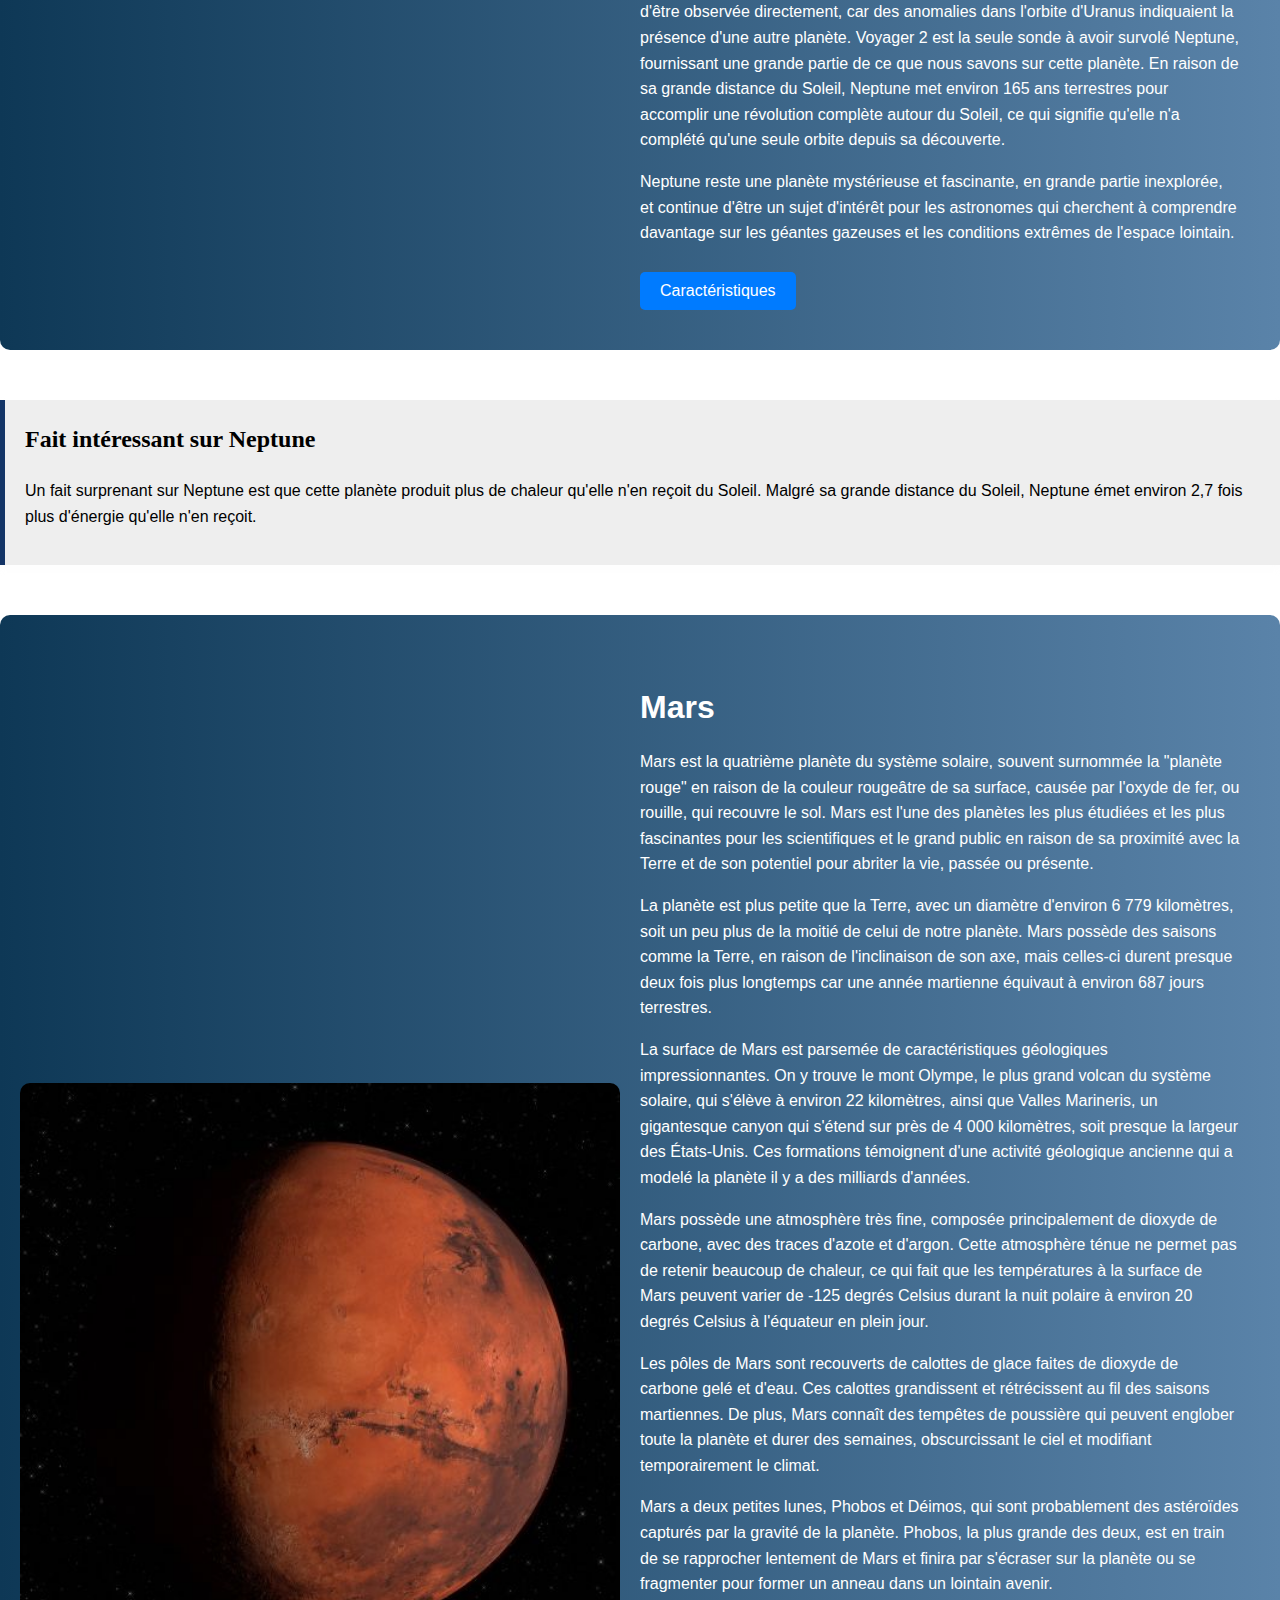
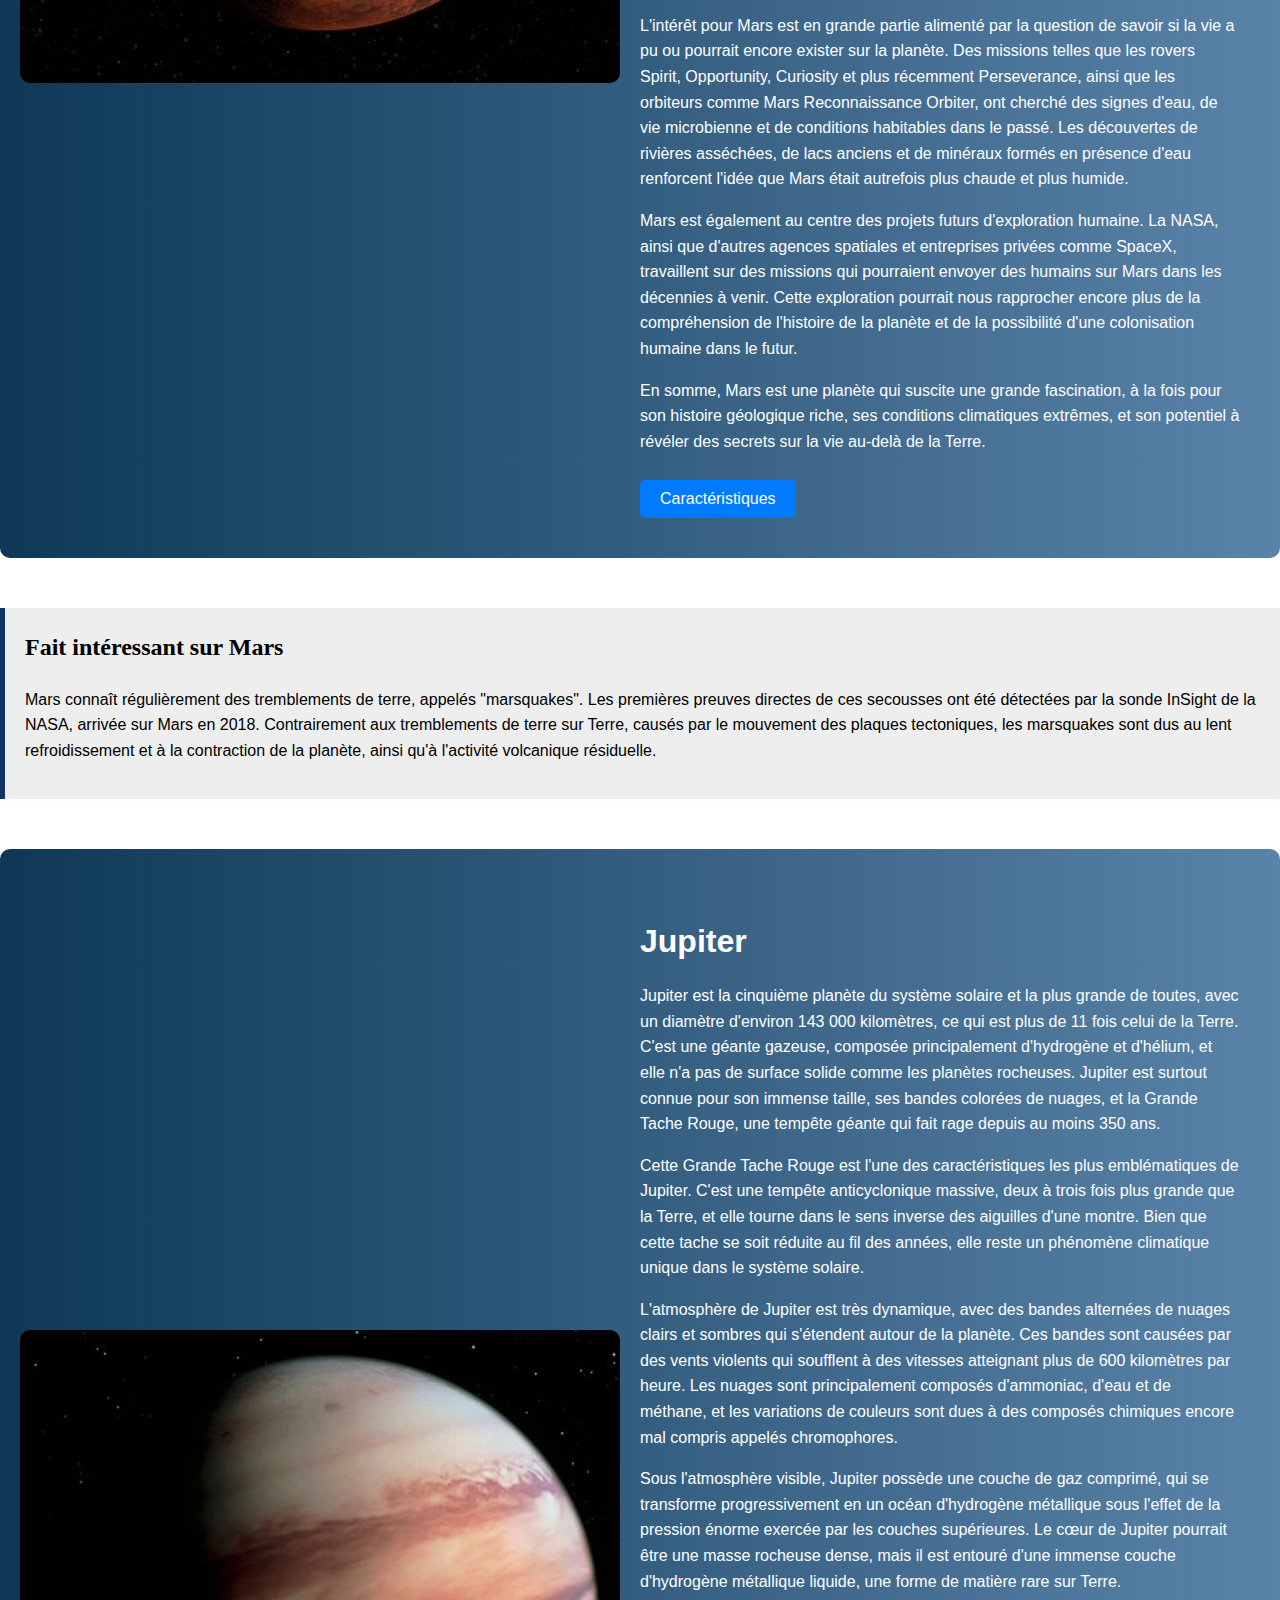
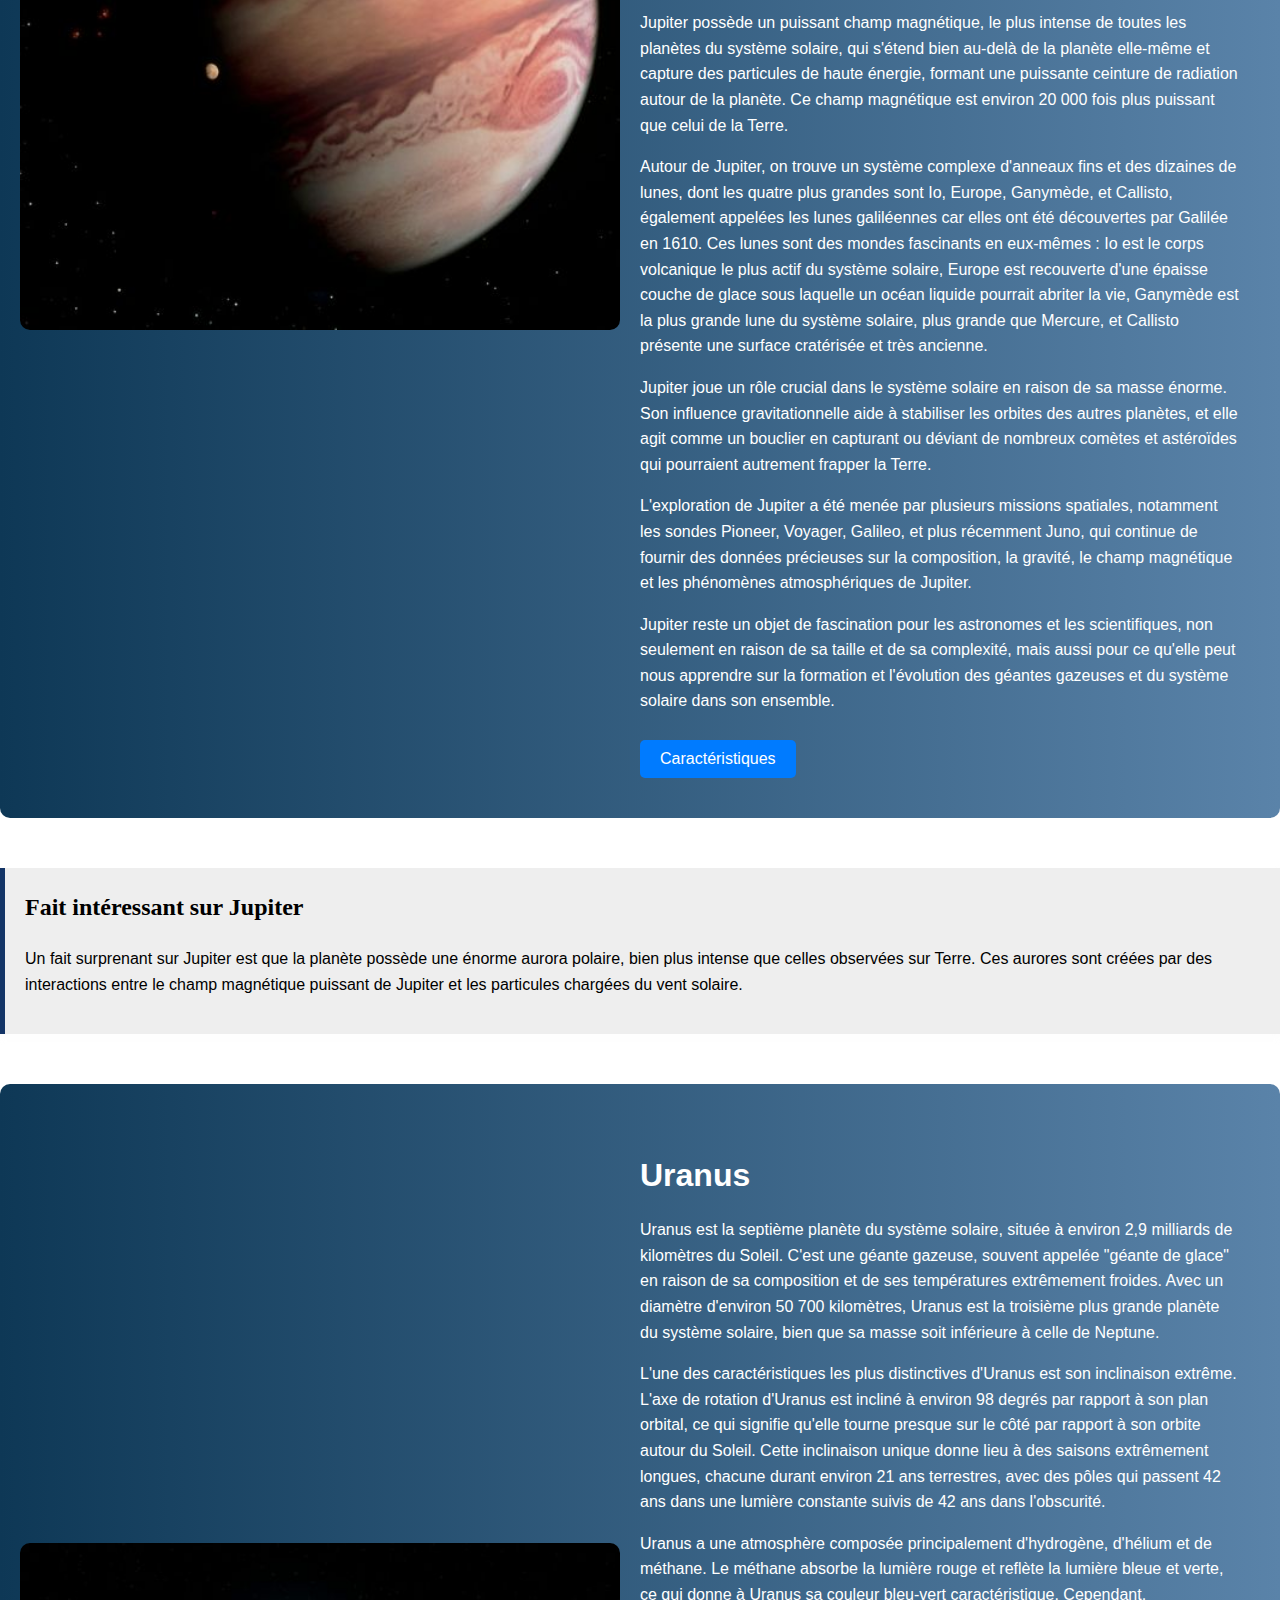
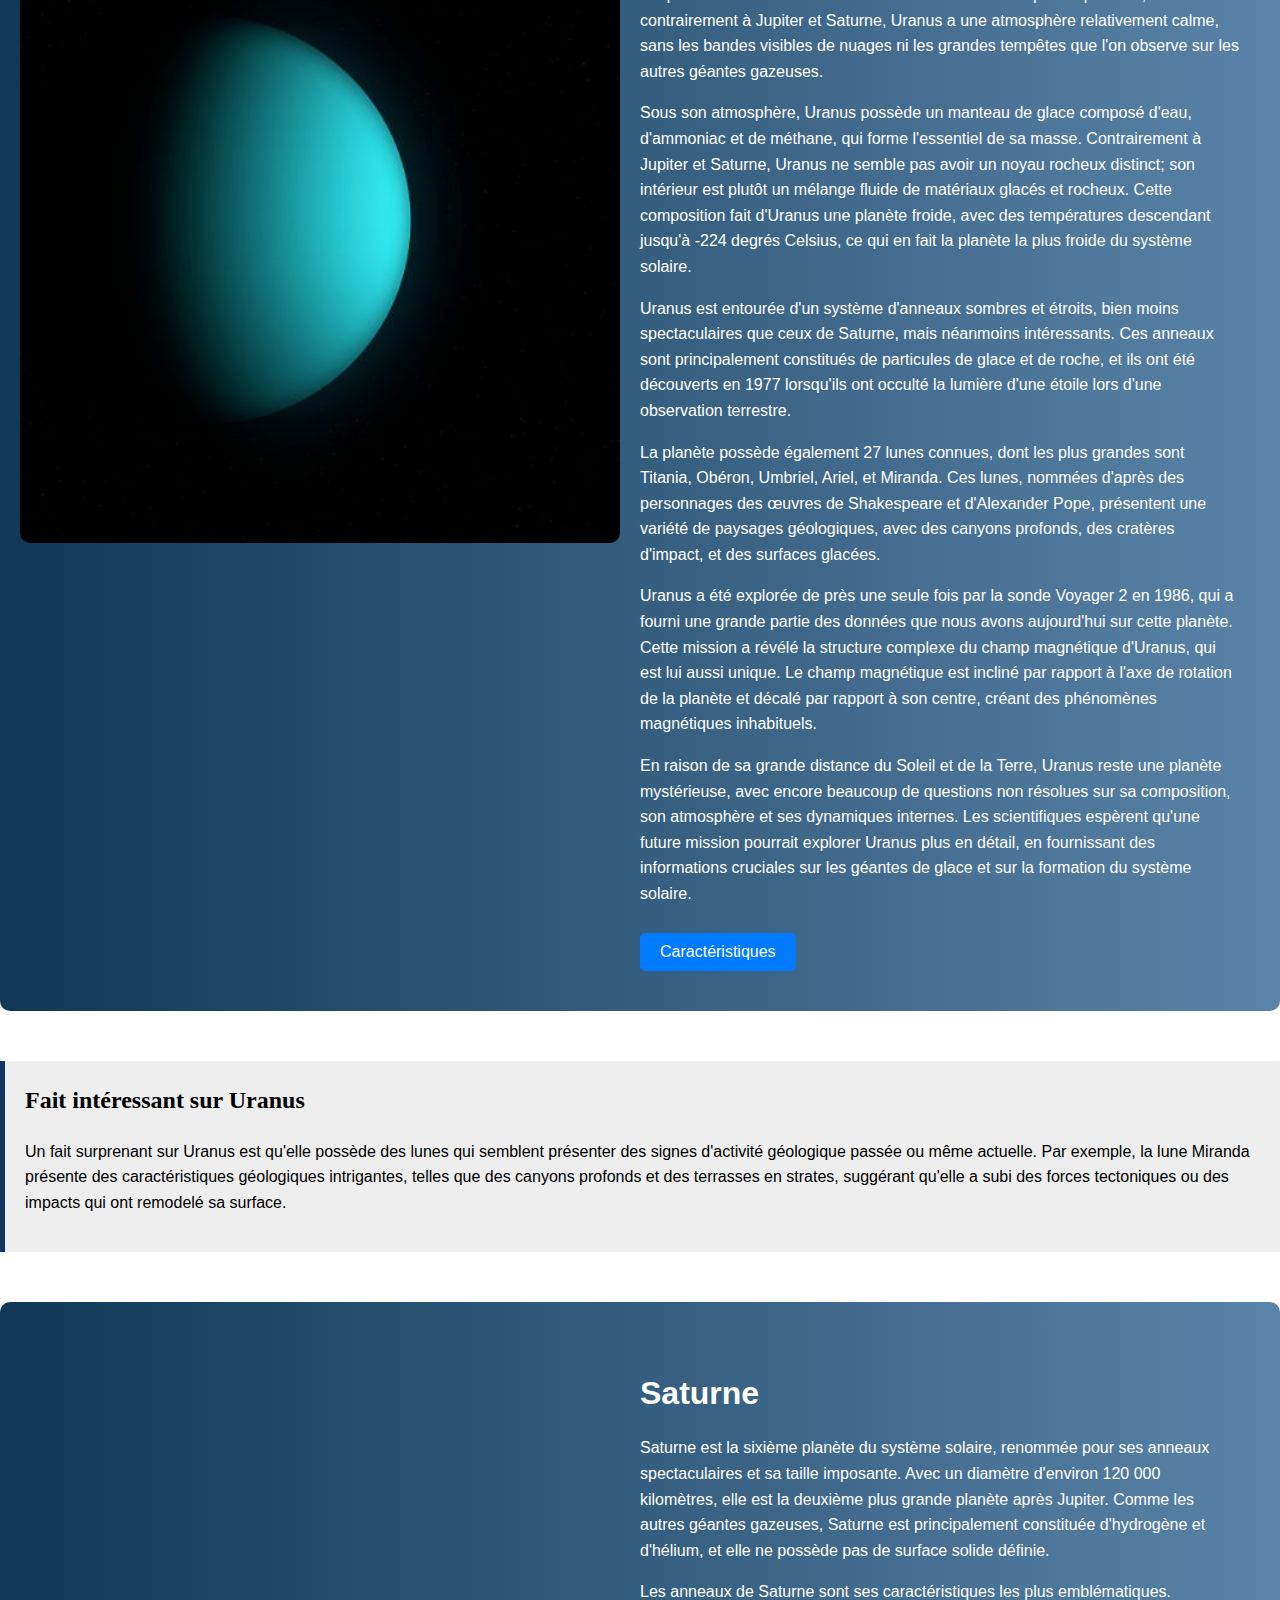
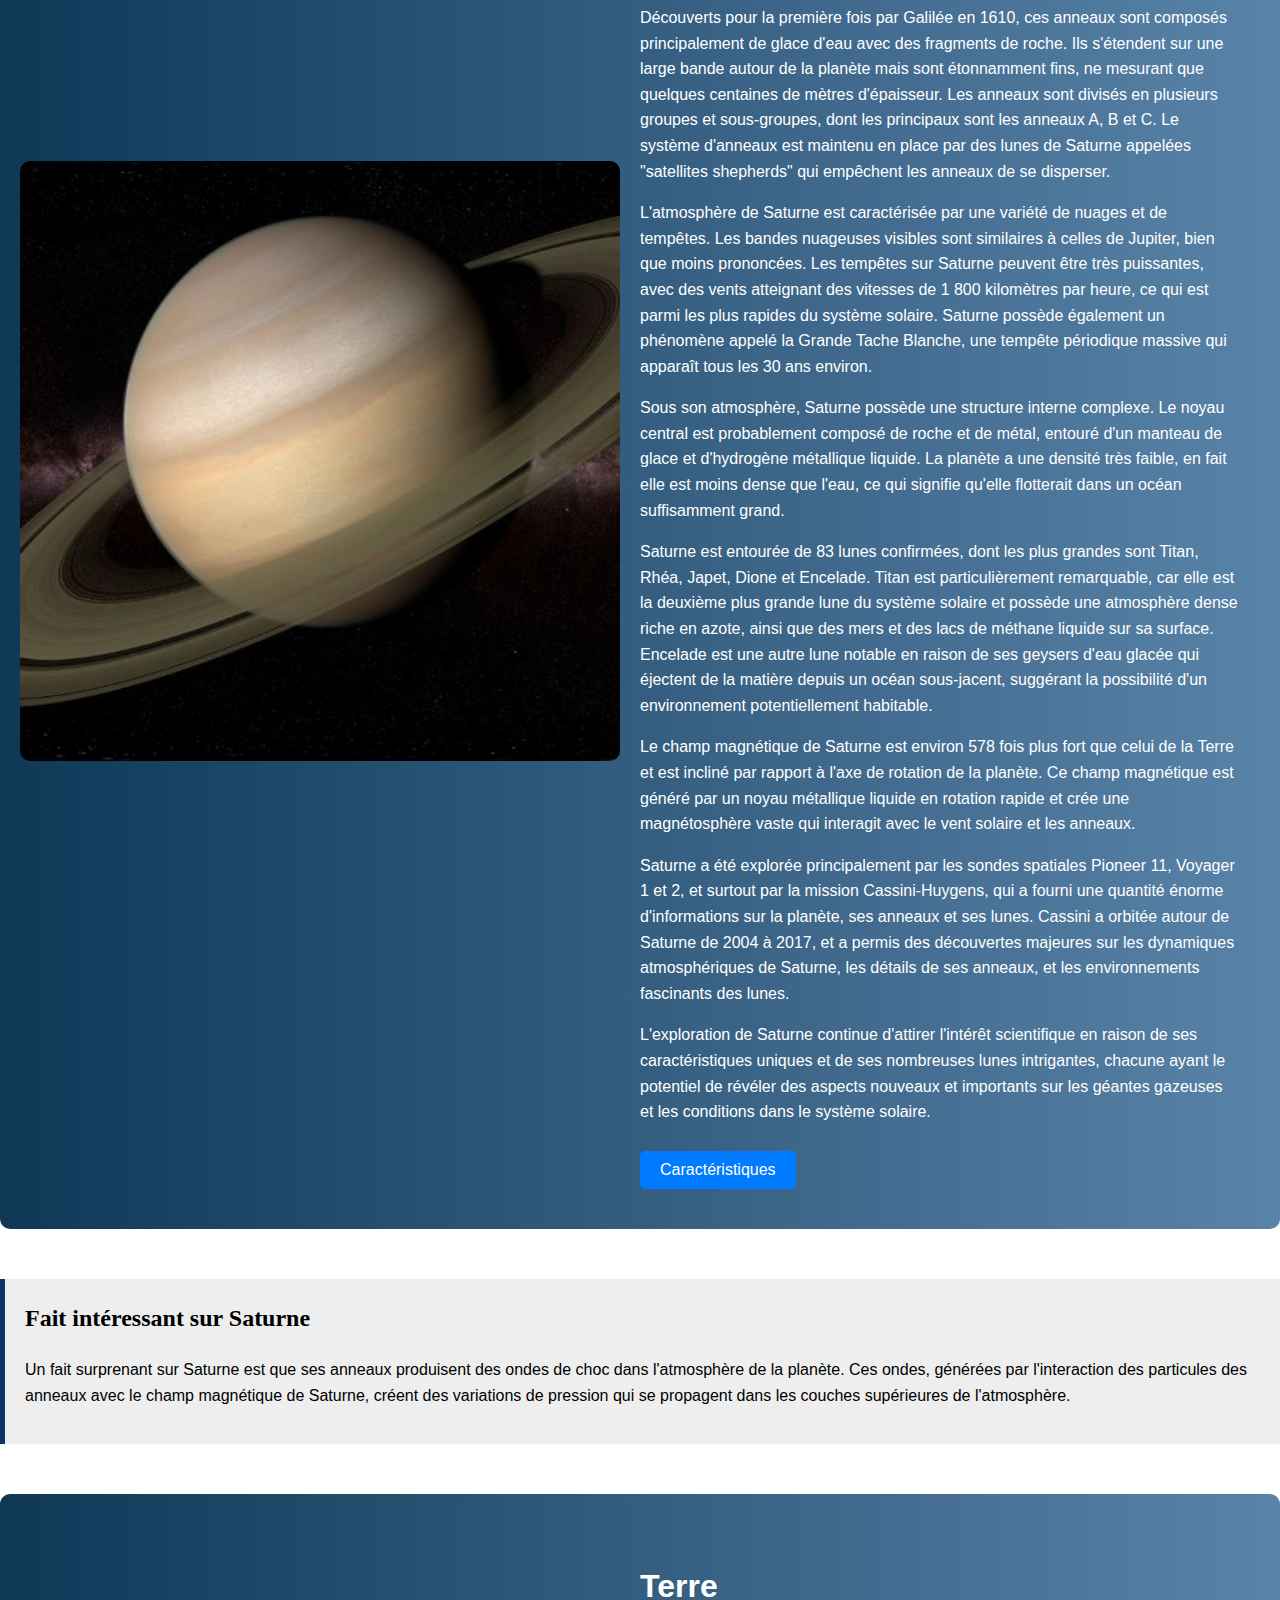
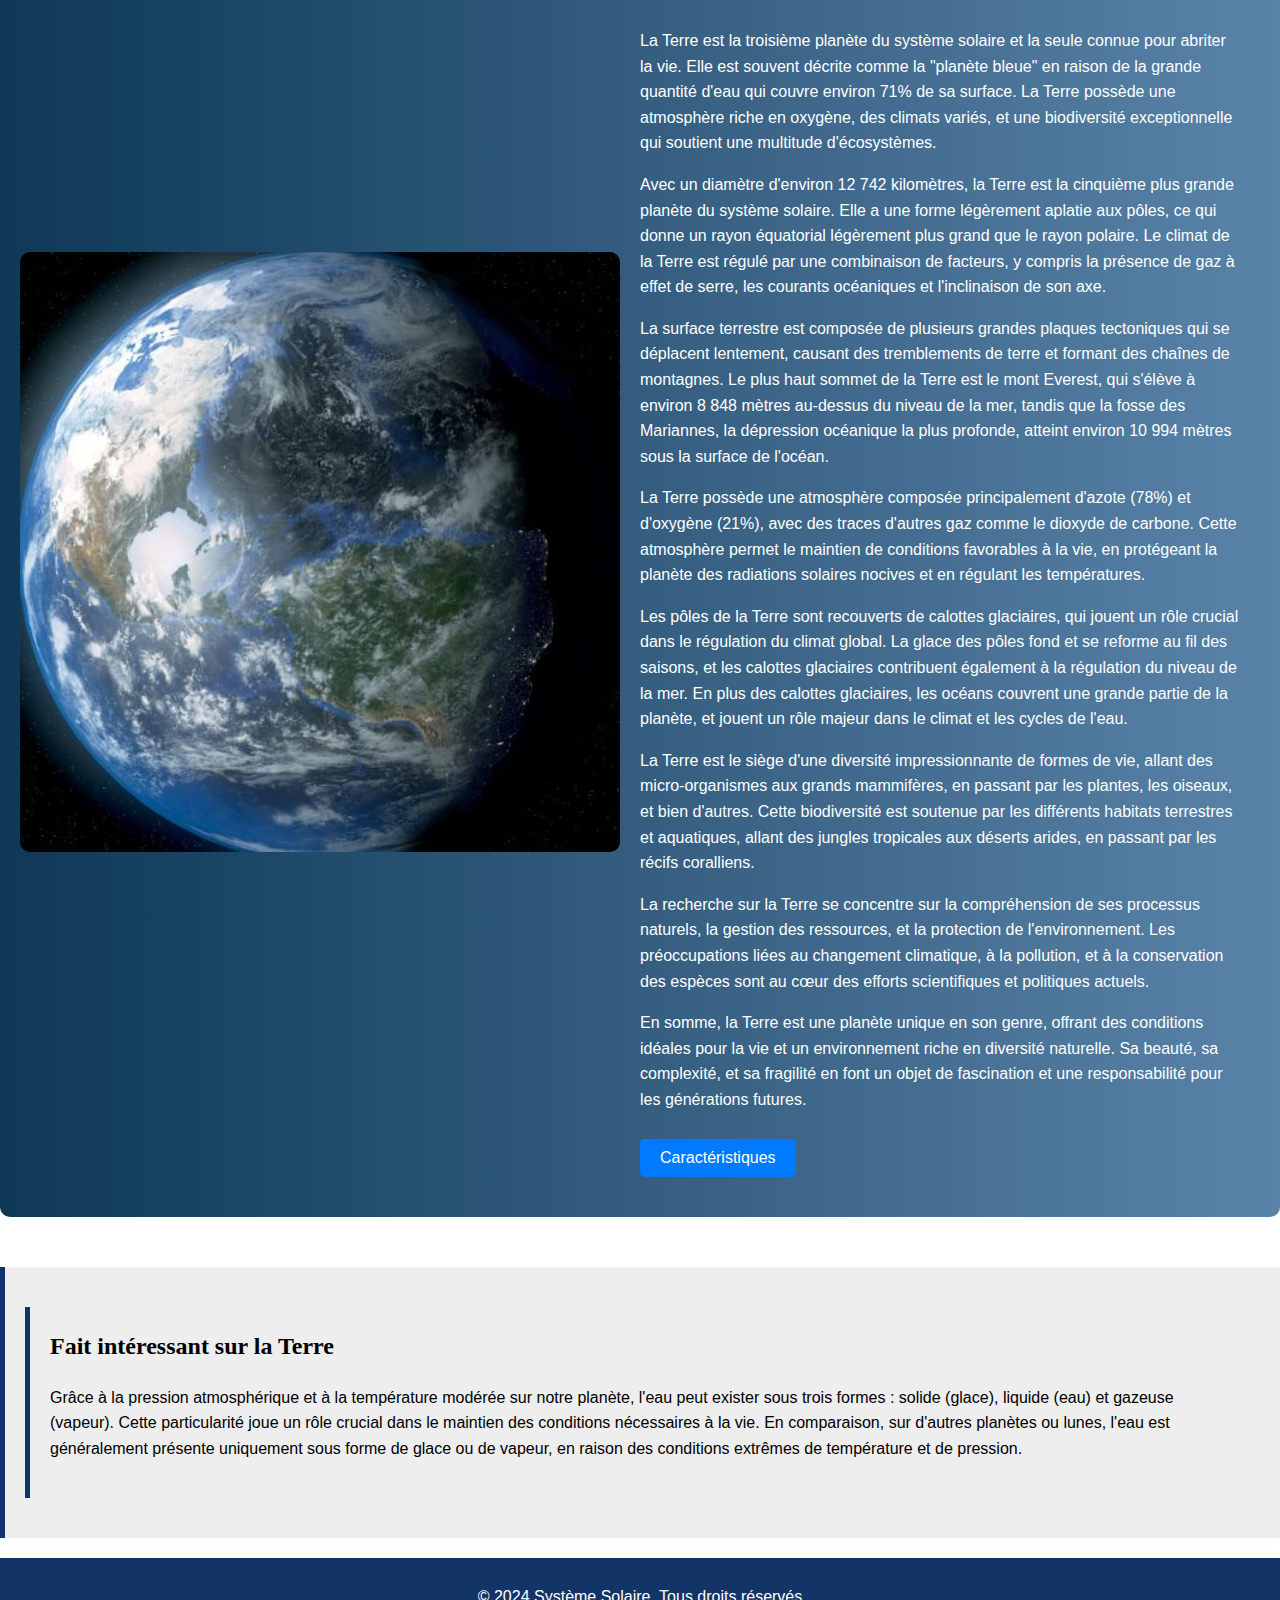
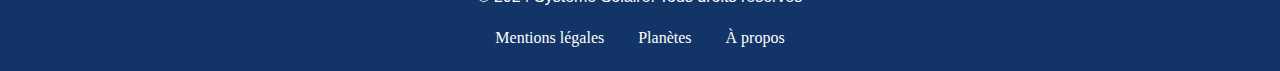
<file: planetes.html>
<!DOCTYPE html>
<html lang="fr">
    <head>
        <meta charset="UTF-8">
        <title>Explorez le système solaire</title>
        <meta name="viewport" content="width=device-width,initial-scale=1.0">
        <link rel="stylesheet" href="styles.css">
        <link rel="icon" href="images/planeteicon.ico" type="image/x-icon">
        <meta http-equiv="X-UA-compatible" content="IE=edge">
        <meta name="description" content="Découvrez les mystères fascinants des planètes de notre système solaire et explorez leur beauté unique.">
        <meta name="robots" content="index, follow">
        <meta http-equiv="content-security-policy" content="default-src 'self'; script-src 'self' 'unsafe-inline'; style-src 'self' 'unsafe-inline';">
    </head>
    <body>
        <header>
        <nav>
            <div class="menu-toggle" id="menu-toggle">
                <span class="bar"></span>
                <span class="bar"></span>
                <span class="bar"></span>
            </div>
            <ul class="nav-list">
                <li><a href="index.html">Accueil</a></li>
                <li><a href="planetes.html">Planètes</a></li>
                <li><a href="sun.html">Le soleil</a></li>
                <li>
                    <a href="#">Objets célestes</a> 
                    <ul class="sub-menu">
                      <li><a href="moons.html">Lunes</a></li>
                      <li><a href="comet.html">Les comètes</a></li>
                    </ul>
                </li>
                <li><a href="about.html">À propos</a></li>
            </ul>
        </nav>
    </header>
        <main>
            <div id="shooting-stars"></div>
            <section class="banner">
                <h1>Les planètes</h1>
                <img src="images/banner_3.jpg" alt="Ciel étoilé" class="image-banner">
            </section>
            
            <section class="text-section">
                <div class="text-container">
                    <p>Plongez dans l'univers fascinant des planètes qui composent notre système solaire. Chaque monde, de la brûlante Mercure à l'immense Jupiter, révèle des mystères captivants et des caractéristiques uniques. Découvrez les paysages variés, les atmosphères intrigantes, et les secrets de ces géants cosmiques qui ornent notre ciel. Que vous soyez un passionné d'astronomie ou simplement curieux, cette exploration vous invite à admirer la diversité et la beauté des planètes qui gravitent autour de notre étoile, le Soleil.</p>
                </div>
            </section>

            <a href="#" id="back-to-top">
                &#x2B06;
              </a>
              

            <section class="planets-anchor">
                <h2>Explorez les planètes</h2>
                <ul>
                    <li><a href="#mercury">Mercure</a></li>
                    <li><a href="#venus">Vénus</a></li>
                    <li><a href="#neptune">Neptune</a></li>
                    <li><a href="#march">Mars</a></li>
                    <li><a href="#jupiter">Jupiter</a></li>
                    <li><a href="#uranus">Uranus</a></li>
                    <li><a href="#saturn">Saturne</a></li>
                    <li><a href="#earth">Terre</a></li>
                </ul>
            </section>
                
               

            <section class="planet-section" id="mercury">
                <div class="planet-image">
                    <img src="images/mercure_photo.jpg" alt="Planète Mercure">
                </div>
                <div class="planet-info">
                    <h2>Mercure</h2>
                    <p>Mercure est la planète la plus proche du Soleil, et c'est aussi la plus petite du système solaire. Elle est presque de la même taille que la Lune de la Terre, avec un diamètre d'environ 4 880 kilomètres. En raison de sa proximité avec le Soleil, Mercure connaît des températures extrêmes, avec des journées extrêmement chaudes atteignant jusqu'à 430 degrés Celsius et des nuits glaciales où la température peut descendre à -180 degrés Celsius.</p>
                    <p>Mercure ne possède pratiquement pas d'atmosphère, ce qui signifie qu'elle ne peut pas retenir la chaleur, expliquant ainsi ses températures variées. La surface de la planète est couverte de cratères, un peu comme la Lune, résultat des nombreux impacts d'astéroïdes et de comètes au cours de milliards d'années. On y trouve également de vastes plaines et des falaises qui s'étendent sur plusieurs centaines de kilomètres, créées par le rétrécissement de la planète en refroidissant.</p>
                    <p>Une autre caractéristique fascinante de Mercure est sa rotation. Elle tourne très lentement sur son axe, prenant environ 59 jours terrestres pour effectuer une rotation complète, tandis qu'une année mercurienne, soit une révolution autour du Soleil, ne dure que 88 jours terrestres. Cela signifie qu'un jour solaire sur Mercure, c'est-à-dire le temps qu'il faut pour que le Soleil revienne à la même position dans le ciel, dure environ 176 jours terrestres, soit deux fois la durée d'une année sur Mercure.</p>
                    <p>Mercure a été visitée par quelques sondes spatiales, dont Mariner 10 dans les années 1970 et plus récemment MESSENGER, qui a fourni des images détaillées de sa surface et des informations sur sa composition. Il reste encore beaucoup à apprendre sur cette planète mystérieuse et difficile à observer depuis la Terre en raison de sa proximité avec le Soleil.</p>
                    <button class="btn-characteristics" data-target="mercure-popup">Caractéristiques</button>
                </div>
                </div>
            </section>

            <!-- Popup pour Mercure -->
        <div class="popup" id="mercure-popup">
            <div class="popup-content">
            <span class="close">&times;</span>
            <h3>Caractéristiques de Mercure</h3>
            <ul>
                <li>Diamètre : 4 880 km</li>
                <li>Distance au Soleil : 57,9 millions km</li>
                <li>Température : jusqu'à 430°C en journée, -180°C la nuit</li>
                <li>Durée d'une journée : 59 jours terrestres</li>
                <li>Durée d'une année : 88 jours terrestres</li>
                <li>Atmosphère : très mince, principalement de l'oxygène, du sodium et de l'hydrogène</li>
            </ul>
        </div>
        </div>

            <div class="container-bloc">
                <h2>Fait intéressant sur Mercure</h2>
                <p>Bien que ce champ magnétique soit environ 1/100e de celui de la Terre, il est toujours un élément notable, car il suggère que Mercure a un noyau métallique liquide ou partiellement fondu qui génère ce champ. Ce champ magnétique protège la planète des particules solaires, créant une interaction complexe entre le vent solaire et l’atmosphère extrêmement mince de Mercure.</p>
            </div>

            <section class="planet-section" id="venus">
                <div class="planet-image">
                    <img src="images/venus_photo.jpg" alt="Planète Venus">
                </div>
                <div class="planet-info">
                    <h2>Venus</h2>
                    <p>Vénus est la deuxième planète du système solaire, souvent appelée la "sœur jumelle" de la Terre en raison de sa taille et de sa composition similaires. Cependant, malgré ces ressemblances, Vénus est un monde très différent et inhospitalier. Son atmosphère épaisse est composée principalement de dioxyde de carbone, avec des nuages d'acide sulfurique, ce qui crée un effet de serre extrêmement puissant. En conséquence, Vénus est la planète la plus chaude du système solaire, avec des températures à sa surface atteignant environ 465 degrés Celsius, suffisamment chaudes pour faire fondre le plomb.</p>
                    <p>L'atmosphère de Vénus est si dense que la pression à sa surface est environ 90 fois celle de la Terre, équivalente à la pression que l'on trouverait à une profondeur d'un kilomètre sous l'eau sur notre planète. Ce mélange de chaleur intense et de pression écrasante rend toute forme de vie, telle que nous la connaissons, impossible sur Vénus.</p>
                    <p>La rotation de Vénus est également unique. Elle tourne sur elle-même très lentement, prenant environ 243 jours terrestres pour effectuer une rotation complète, et encore plus surprenant, elle tourne en sens inverse par rapport à la plupart des autres planètes. Cela signifie que sur Vénus, le Soleil se lève à l'ouest et se couche à l'est. De plus, une année vénusienne, c'est-à-dire le temps qu'il faut pour que Vénus fasse le tour du Soleil, dure environ 225 jours terrestres, ce qui fait qu'un jour vénusien est en réalité plus long qu'une année vénusienne.</p>
                    <p>La surface de Vénus est marquée par des volcans, des montagnes et des vastes plaines de lave solidifiée. On pense que le volcanisme est toujours actif sur Vénus, bien que cela n'ait pas encore été observé directement. En raison de la couverture nuageuse épaisse, il est impossible de voir la surface de Vénus avec des télescopes optiques depuis la Terre. Ce n'est qu'avec l'aide de sondes spatiales, comme la mission Magellan de la NASA, que des cartes détaillées de la surface ont été réalisées, grâce à l'utilisation du radar.</p>
                    <p>Vénus a longtemps fasciné les astronomes et les scientifiques en raison de ses conditions extrêmes et de son apparence brillante dans le ciel terrestre, souvent visible juste avant le lever ou juste après le coucher du Soleil, ce qui lui vaut parfois le nom d' "étoile du matin" ou "étoile du soir". Bien que la planète soit un enfer brûlant, elle reste un sujet d'étude clé pour comprendre les dynamiques climatiques et géologiques des planètes rocheuses.</p>
                    <button class="btn-characteristics" data-target="venus-popup">Caractéristiques</button>
                </div>
                </div>
                </div>
            </section>

             <!-- Popup pour Vénus -->
        <div class="popup" id="venus-popup">
        <div class="popup-content">
            <span class="close">&times;</span>
            <h3>Caractéristiques de Vénus</h3>
            <ul>
                <li>Diamètre : 12 104 km</li>
                <li>Distance au Soleil : 108,2 millions km</li>
                <li>Température : environ 470°C</li>
                <li>Durée d'une journée : 243 jours terrestres</li>
                <li>Durée d'une année : 225 jours terrestres</li>
                <li>Atmosphère : dense, composée principalement de dioxyde de carbone et de nuages d'acide sulfurique</li>
            </ul>
            </div>
            </div>

            <div class="container-bloc">
                <h2>Fait intéressant sur Vénus</h2>
                <p>Vénus possède des vents extrêmement rapides dans son atmosphère. À une altitude d'environ 60 kilomètres au-dessus de la surface, les vents peuvent atteindre des vitesses de 360 kilomètres par heure. Ces vents soufflent dans une direction est-ouest, bien plus rapidement que la rotation de la planète elle-même, et créent un effet de "super-rotation" de l'atmosphère, où l'air au-dessus de la surface se déplace beaucoup plus vite que la planète en rotation. Ce phénomène contribue à la dynamique complexe de l'atmosphère de Vénus et joue un rôle important dans la distribution de la chaleur sur la planète.</p>
            </div>

            <section class="planet-section" id="neptune">
                <div class="planet-image">
                    <img src="images/neptune_photo.jpg" alt="Planète Neptune">
                </div>
                <div class="planet-info">
                    <h2>Neptune</h2>
                    <p>Neptune est la huitième et dernière planète du système solaire, située à une distance moyenne de 4,5 milliards de kilomètres du Soleil. C'est une géante gazeuse, similaire à Uranus, avec une atmosphère composée principalement d'hydrogène, d'hélium et de méthane. Le méthane dans l'atmosphère de Neptune est ce qui lui donne sa couleur bleue distinctive, en absorbant la lumière rouge du Soleil et en reflétant la lumière bleue.</p>
                    <p>Neptune est une planète froide et venteuse, avec des températures avoisinant -220 degrés Celsius. Ce qui la distingue particulièrement, ce sont ses vents incroyablement rapides, les plus violents du système solaire, atteignant des vitesses supérieures à 2 000 kilomètres par heure. Ces vents alimentent de gigantesques tempêtes, dont la plus célèbre est la Grande Tache Sombre, une tempête anticyclonique de la taille de la Terre observée par la sonde Voyager 2 en 1989. Bien que cette tache ait disparu depuis, d'autres tempêtes similaires ont été observées par la suite.</p>
                    <p>Neptune a un noyau rocheux entouré d'un manteau composé d'eau, d'ammoniac et de méthane, ce qui crée une sorte de "glace chaude" sous des pressions extrêmes. Au-dessus de ce manteau se trouve l'atmosphère gazeuse dense qui s'étend sur des milliers de kilomètres.</p>
                    <p>La planète possède également un système d'anneaux ténus et sombres, principalement constitués de particules de poussière glacée. Ces anneaux sont moins spectaculaires que ceux de Saturne, mais ils sont néanmoins fascinants pour les astronomes.</p>
                    <p>Neptune a 14 lunes connues, dont la plus grande est Triton. Triton est un monde glacé, unique par sa rétrogradation, c'est-à-dire qu'il orbite autour de Neptune dans la direction opposée à la rotation de la planète. On pense que Triton était autrefois un objet de la ceinture de Kuiper, capturé par la gravité de Neptune. Triton est également notable pour ses geysers actifs qui éjectent de l'azote liquide, suggérant une activité géologique sous sa surface glacée.</p>
                    <p>Neptune a été découverte en 1846 grâce à des calculs mathématiques avant même d'être observée directement, car des anomalies dans l'orbite d'Uranus indiquaient la présence d'une autre planète. Voyager 2 est la seule sonde à avoir survolé Neptune, fournissant une grande partie de ce que nous savons sur cette planète. En raison de sa grande distance du Soleil, Neptune met environ 165 ans terrestres pour accomplir une révolution complète autour du Soleil, ce qui signifie qu'elle n'a complété qu'une seule orbite depuis sa découverte.</p>
                    <p>Neptune reste une planète mystérieuse et fascinante, en grande partie inexplorée, et continue d'être un sujet d'intérêt pour les astronomes qui cherchent à comprendre davantage sur les géantes gazeuses et les conditions extrêmes de l'espace lointain.</p>
                    <button class="btn-characteristics" data-target="neptune-popup">Caractéristiques</button>
                </div>
            </section>

                    <!-- Popup pour Neptune -->
        <div class="popup" id="neptune-popup">
        <div class="popup-content">
            <span class="close">&times;</span>
            <h3>Caractéristiques de Neptune</h3>
            <ul>
                <li>Diamètre : 49 244 km</li>
                <li>Distance au Soleil : 4,5 milliards km</li>
                <li>Température : environ -214°C</li>
                <li>Durée d'une journée : 16 heures</li>
                <li>Durée d'une année : 165 ans terrestres</li>
                <li>Atmosphère : principalement d'hydrogène, d'hélium et de méthane</li>
            </ul>
        </div>
        </div>

            <div class="container-bloc">
                <h2>Fait intéressant sur Neptune</h2>
                <p>Un fait surprenant sur Neptune est que cette planète produit plus de chaleur qu'elle n'en reçoit du Soleil. Malgré sa grande distance du Soleil, Neptune émet environ 2,7 fois plus d'énergie qu'elle n'en reçoit.</p>
            </div>

            <section class="planet-section" id="march">
                <div class="planet-image">
                    <img src="images/mars_photo.jpg" alt="Planète Mars">
                </div>
                <div class="planet-info">
                    <h2>Mars</h2>
                    <p>Mars est la quatrième planète du système solaire, souvent surnommée la "planète rouge" en raison de la couleur rougeâtre de sa surface, causée par l'oxyde de fer, ou rouille, qui recouvre le sol. Mars est l'une des planètes les plus étudiées et les plus fascinantes pour les scientifiques et le grand public en raison de sa proximité avec la Terre et de son potentiel pour abriter la vie, passée ou présente.</p>
                    <p>La planète est plus petite que la Terre, avec un diamètre d'environ 6 779 kilomètres, soit un peu plus de la moitié de celui de notre planète. Mars possède des saisons comme la Terre, en raison de l'inclinaison de son axe, mais celles-ci durent presque deux fois plus longtemps car une année martienne équivaut à environ 687 jours terrestres.</p>
                    <p>La surface de Mars est parsemée de caractéristiques géologiques impressionnantes. On y trouve le mont Olympe, le plus grand volcan du système solaire, qui s'élève à environ 22 kilomètres, ainsi que Valles Marineris, un gigantesque canyon qui s'étend sur près de 4 000 kilomètres, soit presque la largeur des États-Unis. Ces formations témoignent d'une activité géologique ancienne qui a modelé la planète il y a des milliards d'années.</p>
                    <p>Mars possède une atmosphère très fine, composée principalement de dioxyde de carbone, avec des traces d'azote et d'argon. Cette atmosphère ténue ne permet pas de retenir beaucoup de chaleur, ce qui fait que les températures à la surface de Mars peuvent varier de -125 degrés Celsius durant la nuit polaire à environ 20 degrés Celsius à l'équateur en plein jour.</p>
                    <p>Les pôles de Mars sont recouverts de calottes de glace faites de dioxyde de carbone gelé et d'eau. Ces calottes grandissent et rétrécissent au fil des saisons martiennes. De plus, Mars connaît des tempêtes de poussière qui peuvent englober toute la planète et durer des semaines, obscurcissant le ciel et modifiant temporairement le climat.</p>
                    <p>Mars a deux petites lunes, Phobos et Déimos, qui sont probablement des astéroïdes capturés par la gravité de la planète. Phobos, la plus grande des deux, est en train de se rapprocher lentement de Mars et finira par s'écraser sur la planète ou se fragmenter pour former un anneau dans un lointain avenir.</p>
                    <p>L'intérêt pour Mars est en grande partie alimenté par la question de savoir si la vie a pu ou pourrait encore exister sur la planète. Des missions telles que les rovers Spirit, Opportunity, Curiosity et plus récemment Perseverance, ainsi que les orbiteurs comme Mars Reconnaissance Orbiter, ont cherché des signes d'eau, de vie microbienne et de conditions habitables dans le passé. Les découvertes de rivières asséchées, de lacs anciens et de minéraux formés en présence d'eau renforcent l'idée que Mars était autrefois plus chaude et plus humide.</p>
                    <p>Mars est également au centre des projets futurs d'exploration humaine. La NASA, ainsi que d'autres agences spatiales et entreprises privées comme SpaceX, travaillent sur des missions qui pourraient envoyer des humains sur Mars dans les décennies à venir. Cette exploration pourrait nous rapprocher encore plus de la compréhension de l'histoire de la planète et de la possibilité d'une colonisation humaine dans le futur.</p>
                    <p>En somme, Mars est une planète qui suscite une grande fascination, à la fois pour son histoire géologique riche, ses conditions climatiques extrêmes, et son potentiel à révéler des secrets sur la vie au-delà de la Terre.</p>
                    <button class="btn-characteristics" data-target="mars-popup">Caractéristiques</button>
                </div>
            </section>

             <!-- Popup pour Mars -->
        <div class="popup" id="mars-popup">
            <div class="popup-content">
            <span class="close">&times;</span>
            <h3>Caractéristiques de Mars</h3>
            <ul>
                <li>Diamètre : 6 779 km</li>
                <li>Distance au Soleil : 227,9 millions km</li>
                <li>Température : moyenne de -63°C</li>
                <li>Durée d'une journée : 24,6 heures</li>
                <li>Durée d'une année : 687 jours terrestres</li>
                <li>Atmosphère : mince, principalement de dioxyde de carbone</li>
            </ul>
        </div>
        </div>

            <div class="container-bloc">
                <h2>Fait intéressant sur Mars</h2>
                <p>Mars connaît régulièrement des tremblements de terre, appelés "marsquakes". Les premières preuves directes de ces secousses ont été détectées par la sonde InSight de la NASA, arrivée sur Mars en 2018. Contrairement aux tremblements de terre sur Terre, causés par le mouvement des plaques tectoniques, les marsquakes sont dus au lent refroidissement et à la contraction de la planète, ainsi qu'à l'activité volcanique résiduelle.</p>
            </div>

            <section class="planet-section" id="jupiter">
                <div class="planet-image">
                    <img src="images/jupiter_photo.jpg" alt="Planète Jupiter">
                </div>
                <div class="planet-info">
                    <h2>Jupiter</h2>
                    <p>Jupiter est la cinquième planète du système solaire et la plus grande de toutes, avec un diamètre d'environ 143 000 kilomètres, ce qui est plus de 11 fois celui de la Terre. C'est une géante gazeuse, composée principalement d'hydrogène et d'hélium, et elle n'a pas de surface solide comme les planètes rocheuses. Jupiter est surtout connue pour son immense taille, ses bandes colorées de nuages, et la Grande Tache Rouge, une tempête géante qui fait rage depuis au moins 350 ans.</p>
                    <p>Cette Grande Tache Rouge est l'une des caractéristiques les plus emblématiques de Jupiter. C'est une tempête anticyclonique massive, deux à trois fois plus grande que la Terre, et elle tourne dans le sens inverse des aiguilles d'une montre. Bien que cette tache se soit réduite au fil des années, elle reste un phénomène climatique unique dans le système solaire.</p>
                    <p>L'atmosphère de Jupiter est très dynamique, avec des bandes alternées de nuages clairs et sombres qui s'étendent autour de la planète. Ces bandes sont causées par des vents violents qui soufflent à des vitesses atteignant plus de 600 kilomètres par heure. Les nuages sont principalement composés d'ammoniac, d'eau et de méthane, et les variations de couleurs sont dues à des composés chimiques encore mal compris appelés chromophores.</p>
                    <p>Sous l'atmosphère visible, Jupiter possède une couche de gaz comprimé, qui se transforme progressivement en un océan d'hydrogène métallique sous l'effet de la pression énorme exercée par les couches supérieures. Le cœur de Jupiter pourrait être une masse rocheuse dense, mais il est entouré d'une immense couche d'hydrogène métallique liquide, une forme de matière rare sur Terre.</p>
                    <p>Jupiter possède un puissant champ magnétique, le plus intense de toutes les planètes du système solaire, qui s'étend bien au-delà de la planète elle-même et capture des particules de haute énergie, formant une puissante ceinture de radiation autour de la planète. Ce champ magnétique est environ 20 000 fois plus puissant que celui de la Terre.</p>
                    <p>Autour de Jupiter, on trouve un système complexe d'anneaux fins et des dizaines de lunes, dont les quatre plus grandes sont Io, Europe, Ganymède, et Callisto, également appelées les lunes galiléennes car elles ont été découvertes par Galilée en 1610. Ces lunes sont des mondes fascinants en eux-mêmes : Io est le corps volcanique le plus actif du système solaire, Europe est recouverte d'une épaisse couche de glace sous laquelle un océan liquide pourrait abriter la vie, Ganymède est la plus grande lune du système solaire, plus grande que Mercure, et Callisto présente une surface cratérisée et très ancienne.</p>
                    <p>Jupiter joue un rôle crucial dans le système solaire en raison de sa masse énorme. Son influence gravitationnelle aide à stabiliser les orbites des autres planètes, et elle agit comme un bouclier en capturant ou déviant de nombreux comètes et astéroïdes qui pourraient autrement frapper la Terre.</p>
                    <p>L'exploration de Jupiter a été menée par plusieurs missions spatiales, notamment les sondes Pioneer, Voyager, Galileo, et plus récemment Juno, qui continue de fournir des données précieuses sur la composition, la gravité, le champ magnétique et les phénomènes atmosphériques de Jupiter.</p>
                    <p>Jupiter reste un objet de fascination pour les astronomes et les scientifiques, non seulement en raison de sa taille et de sa complexité, mais aussi pour ce qu'elle peut nous apprendre sur la formation et l'évolution des géantes gazeuses et du système solaire dans son ensemble.</p>
                    <button class="btn-characteristics" data-target="jupiter-popup">Caractéristiques</button>
                </div>
            </section>

            <!-- Popup pour Jupiter -->
        <div class="popup" id="jupiter-popup">
        <div class="popup-content">
            <span class="close">&times;</span>
            <h3>Caractéristiques de Jupiter</h3>
            <ul>
                <li>Diamètre : 139 820 km</li>
                <li>Distance au Soleil : 778,5 millions km</li>
                <li>Température : environ -108°C</li>
                <li>Durée d'une journée : 9,9 heures</li>
                <li>Durée d'une année : 12 ans terrestres</li>
                <li>Atmosphère : principalement d'hydrogène et d'hélium</li>
            </ul>
        </div>
        </div>

            <div class="container-bloc">
                <h2>Fait intéressant sur Jupiter</h2>
                <p>Un fait surprenant sur Jupiter est que la planète possède une énorme aurora polaire, bien plus intense que celles observées sur Terre. Ces aurores sont créées par des interactions entre le champ magnétique puissant de Jupiter et les particules chargées du vent solaire. </p>
            </div>

            <section class="planet-section" id="uranus">
                <div class="planet-image">
                    <img src="images/uranus_photo.jpg" alt="Planète Uranus">
                </div>
                <div class="planet-info">
                    <h2>Uranus</h2>
                    <p>Uranus est la septième planète du système solaire, située à environ 2,9 milliards de kilomètres du Soleil. C'est une géante gazeuse, souvent appelée "géante de glace" en raison de sa composition et de ses températures extrêmement froides. Avec un diamètre d'environ 50 700 kilomètres, Uranus est la troisième plus grande planète du système solaire, bien que sa masse soit inférieure à celle de Neptune.</p>
                    <p>L'une des caractéristiques les plus distinctives d'Uranus est son inclinaison extrême. L'axe de rotation d'Uranus est incliné à environ 98 degrés par rapport à son plan orbital, ce qui signifie qu'elle tourne presque sur le côté par rapport à son orbite autour du Soleil. Cette inclinaison unique donne lieu à des saisons extrêmement longues, chacune durant environ 21 ans terrestres, avec des pôles qui passent 42 ans dans une lumière constante suivis de 42 ans dans l'obscurité.</p>
                    <p>Uranus a une atmosphère composée principalement d'hydrogène, d'hélium et de méthane. Le méthane absorbe la lumière rouge et reflète la lumière bleue et verte, ce qui donne à Uranus sa couleur bleu-vert caractéristique. Cependant, contrairement à Jupiter et Saturne, Uranus a une atmosphère relativement calme, sans les bandes visibles de nuages ni les grandes tempêtes que l'on observe sur les autres géantes gazeuses.</p>
                    <p>Sous son atmosphère, Uranus possède un manteau de glace composé d'eau, d'ammoniac et de méthane, qui forme l'essentiel de sa masse. Contrairement à Jupiter et Saturne, Uranus ne semble pas avoir un noyau rocheux distinct; son intérieur est plutôt un mélange fluide de matériaux glacés et rocheux. Cette composition fait d'Uranus une planète froide, avec des températures descendant jusqu'à -224 degrés Celsius, ce qui en fait la planète la plus froide du système solaire.</p>
                    <p>Uranus est entourée d'un système d'anneaux sombres et étroits, bien moins spectaculaires que ceux de Saturne, mais néanmoins intéressants. Ces anneaux sont principalement constitués de particules de glace et de roche, et ils ont été découverts en 1977 lorsqu'ils ont occulté la lumière d'une étoile lors d'une observation terrestre.</p>
                    <p>La planète possède également 27 lunes connues, dont les plus grandes sont Titania, Obéron, Umbriel, Ariel, et Miranda. Ces lunes, nommées d'après des personnages des œuvres de Shakespeare et d'Alexander Pope, présentent une variété de paysages géologiques, avec des canyons profonds, des cratères d'impact, et des surfaces glacées.</p>
                    <p>Uranus a été explorée de près une seule fois par la sonde Voyager 2 en 1986, qui a fourni une grande partie des données que nous avons aujourd'hui sur cette planète. Cette mission a révélé la structure complexe du champ magnétique d'Uranus, qui est lui aussi unique. Le champ magnétique est incliné par rapport à l'axe de rotation de la planète et décalé par rapport à son centre, créant des phénomènes magnétiques inhabituels.</p>
                    <p>En raison de sa grande distance du Soleil et de la Terre, Uranus reste une planète mystérieuse, avec encore beaucoup de questions non résolues sur sa composition, son atmosphère et ses dynamiques internes. Les scientifiques espèrent qu'une future mission pourrait explorer Uranus plus en détail, en fournissant des informations cruciales sur les géantes de glace et sur la formation du système solaire.</p>
                    <button class="btn-characteristics" data-target="uranus-popup">Caractéristiques</button>
                </div>
            </section>

                    <!-- Popup pour Uranus -->
        <div class="popup" id="uranus-popup">
        <div class="popup-content">
            <span class="close">&times;</span>
            <h3>Caractéristiques d'Uranus</h3>
            <ul>
                <li>Diamètre : 50 724 km</li>
                <li>Distance au Soleil : 2,87 milliards km</li>
                <li>Température : environ -224°C</li>
                <li>Durée d'une journée : 17,2 heures</li>
                <li>Durée d'une année : 84 ans terrestres</li>
                <li>Atmosphère : principalement d'hydrogène, d'hélium et de méthane</li>
            </ul>
        </div>
        </div>

            <div class="container-bloc">
                <h2>Fait intéressant sur Uranus</h2>
                <p>Un fait surprenant sur Uranus est qu'elle possède des lunes qui semblent présenter des signes d'activité géologique passée ou même actuelle. Par exemple, la lune Miranda présente des caractéristiques géologiques intrigantes, telles que des canyons profonds et des terrasses en strates, suggérant qu'elle a subi des forces tectoniques ou des impacts qui ont remodelé sa surface.</p>
            </div>

            <section class="planet-section" id="saturn">
                <div class="planet-image">
                    <img src="images/saturne_photo.jpg" alt="Planète Saturne">
                </div>
                <div class="planet-info">
                    <h2>Saturne</h2>
                    <p>Saturne est la sixième planète du système solaire, renommée pour ses anneaux spectaculaires et sa taille imposante. Avec un diamètre d'environ 120 000 kilomètres, elle est la deuxième plus grande planète après Jupiter. Comme les autres géantes gazeuses, Saturne est principalement constituée d'hydrogène et d'hélium, et elle ne possède pas de surface solide définie.</p>
                    <p>Les anneaux de Saturne sont ses caractéristiques les plus emblématiques. Découverts pour la première fois par Galilée en 1610, ces anneaux sont composés principalement de glace d'eau avec des fragments de roche. Ils s'étendent sur une large bande autour de la planète mais sont étonnamment fins, ne mesurant que quelques centaines de mètres d'épaisseur. Les anneaux sont divisés en plusieurs groupes et sous-groupes, dont les principaux sont les anneaux A, B et C. Le système d'anneaux est maintenu en place par des lunes de Saturne appelées "satellites shepherds" qui empêchent les anneaux de se disperser.</p>
                    <p>L'atmosphère de Saturne est caractérisée par une variété de nuages et de tempêtes. Les bandes nuageuses visibles sont similaires à celles de Jupiter, bien que moins prononcées. Les tempêtes sur Saturne peuvent être très puissantes, avec des vents atteignant des vitesses de 1 800 kilomètres par heure, ce qui est parmi les plus rapides du système solaire. Saturne possède également un phénomène appelé la Grande Tache Blanche, une tempête périodique massive qui apparaît tous les 30 ans environ.</p>
                    <p>Sous son atmosphère, Saturne possède une structure interne complexe. Le noyau central est probablement composé de roche et de métal, entouré d'un manteau de glace et d'hydrogène métallique liquide. La planète a une densité très faible, en fait elle est moins dense que l'eau, ce qui signifie qu'elle flotterait dans un océan suffisamment grand.</p>
                    <p>Saturne est entourée de 83 lunes confirmées, dont les plus grandes sont Titan, Rhéa, Japet, Dione et Encelade. Titan est particulièrement remarquable, car elle est la deuxième plus grande lune du système solaire et possède une atmosphère dense riche en azote, ainsi que des mers et des lacs de méthane liquide sur sa surface. Encelade est une autre lune notable en raison de ses geysers d'eau glacée qui éjectent de la matière depuis un océan sous-jacent, suggérant la possibilité d'un environnement potentiellement habitable.</p>
                    <p>Le champ magnétique de Saturne est environ 578 fois plus fort que celui de la Terre et est incliné par rapport à l'axe de rotation de la planète. Ce champ magnétique est généré par un noyau métallique liquide en rotation rapide et crée une magnétosphère vaste qui interagit avec le vent solaire et les anneaux.</p>
                    <p>Saturne a été explorée principalement par les sondes spatiales Pioneer 11, Voyager 1 et 2, et surtout par la mission Cassini-Huygens, qui a fourni une quantité énorme d'informations sur la planète, ses anneaux et ses lunes. Cassini a orbitée autour de Saturne de 2004 à 2017, et a permis des découvertes majeures sur les dynamiques atmosphériques de Saturne, les détails de ses anneaux, et les environnements fascinants des lunes.</p>
                    <p>L'exploration de Saturne continue d'attirer l'intérêt scientifique en raison de ses caractéristiques uniques et de ses nombreuses lunes intrigantes, chacune ayant le potentiel de révéler des aspects nouveaux et importants sur les géantes gazeuses et les conditions dans le système solaire.</p>
                    <button class="btn-characteristics" data-target="saturn-popup">Caractéristiques</button>
                </div>
            </section>

                    <!-- Popup pour Saturne -->
        <div class="popup" id="saturn-popup">
        <div class="popup-content">
            <span class="close">&times;</span>
            <h3>Caractéristiques de Saturne</h3>
            <ul>
                <li>Diamètre : 116 460 km</li>
                <li>Distance au Soleil : 1,43 milliards km</li>
                <li>Température : environ -178°C</li>
                <li>Durée d'une journée : 10,7 heures</li>
                <li>Durée d'une année : 29,5 ans terrestres</li>
                <li>Atmosphère : principalement d'hydrogène et d'hélium</li>
            </ul>
        </div>
        </div>

            <div class="container-bloc">
                <h2>Fait intéressant sur Saturne</h2>
                <p>Un fait surprenant sur Saturne est que ses anneaux produisent des ondes de choc dans l'atmosphère de la planète. Ces ondes, générées par l'interaction des particules des anneaux avec le champ magnétique de Saturne, créent des variations de pression qui se propagent dans les couches supérieures de l'atmosphère.</p>
            </div>

            <section class="planet-section" id="earth">
                <div class="planet-image">
                    <img src="images/terre_photo.jpg" alt="Planète Terre">
                </div>
                <div class="planet-info">
                    <h2>Terre</h2>
                    <p>La Terre est la troisième planète du système solaire et la seule connue pour abriter la vie. Elle est souvent décrite comme la "planète bleue" en raison de la grande quantité d'eau qui couvre environ 71% de sa surface. La Terre possède une atmosphère riche en oxygène, des climats variés, et une biodiversité exceptionnelle qui soutient une multitude d'écosystèmes.</p>
                    <p>Avec un diamètre d'environ 12 742 kilomètres, la Terre est la cinquième plus grande planète du système solaire. Elle a une forme légèrement aplatie aux pôles, ce qui donne un rayon équatorial légèrement plus grand que le rayon polaire. Le climat de la Terre est régulé par une combinaison de facteurs, y compris la présence de gaz à effet de serre, les courants océaniques et l'inclinaison de son axe.</p>
                    <p>La surface terrestre est composée de plusieurs grandes plaques tectoniques qui se déplacent lentement, causant des tremblements de terre et formant des chaînes de montagnes. Le plus haut sommet de la Terre est le mont Everest, qui s'élève à environ 8 848 mètres au-dessus du niveau de la mer, tandis que la fosse des Mariannes, la dépression océanique la plus profonde, atteint environ 10 994 mètres sous la surface de l'océan.</p>
                    <p>La Terre possède une atmosphère composée principalement d'azote (78%) et d'oxygène (21%), avec des traces d'autres gaz comme le dioxyde de carbone. Cette atmosphère permet le maintien de conditions favorables à la vie, en protégeant la planète des radiations solaires nocives et en régulant les températures.</p>
                    <p>Les pôles de la Terre sont recouverts de calottes glaciaires, qui jouent un rôle crucial dans le régulation du climat global. La glace des pôles fond et se reforme au fil des saisons, et les calottes glaciaires contribuent également à la régulation du niveau de la mer. En plus des calottes glaciaires, les océans couvrent une grande partie de la planète, et jouent un rôle majeur dans le climat et les cycles de l'eau.</p>
                    <p>La Terre est le siège d'une diversité impressionnante de formes de vie, allant des micro-organismes aux grands mammifères, en passant par les plantes, les oiseaux, et bien d'autres. Cette biodiversité est soutenue par les différents habitats terrestres et aquatiques, allant des jungles tropicales aux déserts arides, en passant par les récifs coralliens.</p>
                    <p>La recherche sur la Terre se concentre sur la compréhension de ses processus naturels, la gestion des ressources, et la protection de l'environnement. Les préoccupations liées au changement climatique, à la pollution, et à la conservation des espèces sont au cœur des efforts scientifiques et politiques actuels.</p>
                    <p>En somme, la Terre est une planète unique en son genre, offrant des conditions idéales pour la vie et un environnement riche en diversité naturelle. Sa beauté, sa complexité, et sa fragilité en font un objet de fascination et une responsabilité pour les générations futures.</p>
                    <button class="btn-characteristics" data-target="earth-popup">Caractéristiques</button>
                </div>
            </section>
            
            <!-- Popup pour la Terre -->
            <div class="popup" id="earth-popup">
                <div class="popup-content">
                    <span class="close">&times;</span>
                    <h3>Caractéristiques de la Terre</h3>
                    <ul>
                        <li>Diamètre : 12 742 km</li>
                        <li>Distance au Soleil : 149,6 millions km</li>
                        <li>Température : moyenne de 15°C</li>
                        <li>Durée d'une journée : 24 heures</li>
                        <li>Durée d'une année : 365,25 jours terrestres</li>
                        <li>Atmosphère : principalement azote (78%) et oxygène (21%)</li>
                    </ul>
                </div>
            </div>

            <div class="container-bloc">
                <div class="container-bloc">
                    <h2>Fait intéressant sur la Terre</h2>
                    <p>Grâce à la pression atmosphérique et à la température modérée sur notre planète, l'eau peut exister sous trois formes : solide (glace), liquide (eau) et gazeuse (vapeur). Cette particularité joue un rôle crucial dans le maintien des conditions nécessaires à la vie. En comparaison, sur d'autres planètes ou lunes, l'eau est généralement présente uniquement sous forme de glace ou de vapeur, en raison des conditions extrêmes de température et de pression.</p>
                </div>
            </div>

        </main>
        <footer>
            <p>&copy; 2024 Système Solaire. Tous droits réservés</p>
            <nav class="footer-nav">
                <ul>
                    <li><a href="legal-notices.html">Mentions légales</a></li>
                    <li><a href="planetes.html">Planètes</a></li>
                    <li><a href="about.html">À propos</a></li>
                </ul>
            </nav>
        </footer>
        <script src="script.js"></script>
    </body>
</html>
</file>
<file: styles.css>
@charset "UTF-8";
body {
  margin: 0;
  padding: 0;
  box-sizing: border-box;
  display: flex;
  min-height: 100vh;
  flex-direction: column;
  line-height: 1.6;
  background-color: rgb(255, 255, 255);
}

p {
  font-family: "Trebuchet MS", "Lucida Sans Unicode", "Lucida Grande", "Lucida Sans", Arial, sans-serif;
}

#back-to-top {
  position: fixed;
  bottom: 20px;
  right: 20px;
  display: none;
  font-size: 24px;
  color: rgba(0, 0, 0, 0.7);
  background-color: rgba(255, 255, 255, 0.9);
  padding: 8px;
  border-radius: 50%;
  box-shadow: 0 2px 4px rgba(0, 0, 0, 0.3);
  cursor: pointer;
  z-index: 1000;
}
#back-to-top:hover {
  color: black;
  background-color: rgb(255, 255, 255);
}
@media screen and (max-width: 600px) {
  #back-to-top {
    font-size: 20px;
    bottom: 15px;
    right: 15px;
  }
}

#video-section {
  text-align: center; /* Centrer le contenu */
  color: black;
}

video, iframe {
  max-width: 100%; /* Limiter la largeur à 100% du conteneur */
  height: auto; /* Ajuster la hauteur automatiquement pour maintenir les proportions */
}

main {
  flex: 1;
}

.planets-anchor {
  margin: 20px 0;
  padding: 20px;
  background-color: #f0f0f0;
  border-radius: 10px;
  text-align: center;
}
.planets-anchor h2 {
  font-size: 2em;
  margin-bottom: 15px;
  color: #0b3d91;
}
.planets-anchor ul {
  list-style: none;
  padding: 0;
}
.planets-anchor ul li {
  margin: 10px 0;
}
.planets-anchor ul li a {
  text-decoration: none;
  color: #0b3d91;
  font-size: 1.2em;
  transition: color 0.3s ease;
}
.planets-anchor ul li a:hover {
  color: #ff6347; /* Change la couleur au survol */
}

#shooting-stars {
  position: fixed;
  top: 0;
  left: 0;
  width: 100%;
  height: 100%;
  pointer-events: none;
  overflow: hidden;
  z-index: 10000;
}

.shooting-star {
  position: absolute;
  background-size: contain; /* Ajuster la taille de l'image à l'élément */
  background-repeat: no-repeat; /* Éviter la répétition de l'image */
  background-position: center; /* Centrer l'image dans l'élément */
  animation: shooting 2s ease-out infinite;
  pointer-events: none;
  border: none;
  background-color: transparent; /* Assure la transparence du fond */
}

@keyframes shooting {
  0% {
    opacity: 0;
    transform: translateX(0) translateY(0);
  }
  10% {
    opacity: 1;
  }
  100% {
    opacity: 0;
    transform: translateX(-1000px) translateY(1000px);
  }
}
header {
  background-color: rgb(19, 52, 102);
  color: white;
  padding: 25px 0;
}
header nav ul {
  list-style: none;
  display: flex;
  justify-content: center;
  padding: 0;
  margin: 0;
}
header nav ul li {
  position: relative;
  margin: 0 15px;
}
header nav ul li a {
  color: white;
  text-decoration: none;
  font-family: "Trebuchet MS", "Lucida Sans Unicode", "Lucida Grande", "Lucida Sans", Arial, sans-serif;
}
header nav ul li a:hover {
  text-decoration: underline;
  color: white;
}
header nav ul li .sub-menu {
  display: none;
  position: absolute;
  top: 100%;
  left: 0;
  background-color: #273c99;
  list-style: none;
  padding: 0;
  margin: 0;
}
header nav ul li .sub-menu li {
  width: 150px;
}
header nav ul li .sub-menu li a {
  padding: 10px;
  display: block;
  color: white;
  background-color: transparent;
}
header nav ul li .sub-menu li a:hover {
  background-color: transparent;
}
header nav ul li:hover .sub-menu {
  display: block;
}

.menu-toggle {
  display: none;
  cursor: pointer;
  position: absolute;
  top: 10px;
  left: 10px;
  z-index: 1000;
}
.menu-toggle .bar {
  display: block;
  width: 30px;
  height: 3px;
  background-color: white;
  margin: 6px 0;
  transition: background-color 0.3s ease;
}

.nav-list {
  display: flex;
  flex-direction: row;
  position: relative;
  background-color: rgb(19, 52, 102);
  width: auto;
  text-align: center;
}
.nav-list li {
  margin: 0 15px;
}

.cta {
  text-align: center;
  margin-top: 30px;
}
.cta h2 {
  margin-bottom: 15px;
  color: black;
}
.cta p {
  color: black;
}
.cta p a {
  color: black;
  text-decoration: none;
  font-weight: bold;
}
.cta p a:hover {
  text-decoration: underline;
}

footer {
  text-align: center;
  padding: 10px 0;
  background-color: rgb(19, 52, 102);
  color: white;
}
footer .footer-nav ul {
  list-style-type: none;
  padding: 0;
  margin: 10px 0;
}
footer .footer-nav ul li {
  display: inline;
  margin: 0 15px;
}
footer .footer-nav ul li a {
  color: white;
  text-decoration: none;
}
footer .footer-nav ul li a:hover {
  text-decoration: underline;
}

.planet-section {
  display: flex;
  align-items: center;
  margin: 50px 0;
  padding: 20px;
  border-radius: 10px;
  background: linear-gradient(to right, rgb(14, 56, 86), rgb(90, 131, 169));
}
.planet-section .planet-image {
  flex: 1;
}
.planet-section .planet-image img {
  width: 100%;
  height: auto;
  border-radius: 10px;
  transition: transform 0.3s ease;
}
.planet-section .planet-image img:hover {
  transform: scale(1.05);
}
.planet-section .planet-info {
  flex: 1;
  padding: 20px;
  text-align: left;
}
.planet-section .planet-info h2 {
  font-family: "Gill Sans", "Gill Sans MT", "Calibri", "Trebuchet MS", sans-serif;
  font-size: 2rem;
  margin-bottom: 15px;
  color: white;
}
.planet-section .planet-info p {
  font-family: "Trebuchet MS", "Lucida Sans Unicode", "Lucida Grande", "Lucida Sans", Arial, sans-serif;
  font-size: 1rem;
  line-height: 1.6;
  color: white;
}

/* Style pour le bouton de caractéristiques */
.btn-characteristics {
  background-color: #007bff;
  color: #fff;
  border: none;
  padding: 10px 20px;
  cursor: pointer;
  border-radius: 5px;
  font-size: 16px;
  margin-top: 10px;
  transition: background-color 0.3s ease;
}

.btn-characteristics:hover {
  background-color: #0056b3;
}

/* Style pour la popup */
.popup {
  display: none;
  position: fixed;
  left: 0;
  top: 0;
  width: 100%;
  height: 100%;
  background-color: rgba(0, 0, 0, 0.5);
  justify-content: center;
  align-items: center;
  z-index: 1000;
}

.popup-content {
  background: #fff;
  padding: 20px;
  border-radius: 8px;
  width: 80%;
  max-width: 500px;
  position: relative;
}

.popup .close {
  position: absolute;
  top: 10px;
  right: 10px;
  font-size: 24px;
  cursor: pointer;
}

.banner {
  position: relative;
  height: 300px;
  color: white;
  align-items: center;
  justify-content: center;
  text-align: center;
  overflow: hidden;
}
.banner h1 {
  font-family: "Gill Sans", "Gill Sans MT", "Calibri", "Trebuchet MS", sans-serif;
  font-size: 2.5em;
  margin-bottom: 10px;
  font-family: "Trebuchet MS", "Lucida Sans Unicode", "Lucida Grande", "Lucida Sans", Arial, sans-serif;
  display: block;
}
.banner h2 {
  font-family: "Gill Sans", "Gill Sans MT", "Calibri", "Trebuchet MS", sans-serif;
  display: block;
  margin: 0;
  font-size: 2.5rem;
  z-index: 1;
  margin-top: 100px;
}
.banner p {
  font-size: 1em;
  display: block;
}
.banner .image-banner {
  width: 100%;
  height: 100%;
  -o-object-fit: cover;
     object-fit: cover;
  position: absolute;
  top: 0;
  left: 0;
  z-index: -1;
}

.text-section {
  background-color: rgb(207, 197, 178);
  padding: 50px 20px;
  display: flex;
  justify-content: center;
}
.text-section .text-container {
  max-width: 1200px;
  width: 100%;
  padding: 20px;
  background-color: rgb(251, 251, 251);
  border-radius: 10px;
  box-shadow: 0 4px 8px rgb(0, 0, 0);
  text-align: center;
}
.text-section .text-container p {
  font-size: 1rem;
  line-height: 1.6;
  color: black;
  margin-bottom: 20px;
  text-align: justify;
}

.container-bloc {
  border-left: 5px solid rgb(19, 52, 102);
  background: rgb(238, 238, 238);
  padding: 20px;
  margin: 20px 0;
  box-shadow: 0 4px 8px rgba(234, 234, 234, 0.1);
}
.container-bloc h2 {
  margin-top: 0;
  color: black;
}
.container-bloc p {
  color: black;
}

@media (max-width: 768px) {
  .menu-toggle {
    display: block;
    cursor: pointer;
    position: absolute;
    top: 10px;
    left: 10px;
    z-index: 1000;
  }
  .menu-toggle .bar {
    display: block;
    width: 30px;
    height: 3px;
    background-color: white;
    margin: 6px 0;
    transition: background-color 0.3s ease, transform 0.3s ease;
  }
  .menu-toggle.active .bar:nth-child(1) {
    transform: rotate(45deg) translateY(7px);
  }
  .menu-toggle.active .bar:nth-child(2) {
    opacity: 0;
  }
  .menu-toggle.active .bar:nth-child(3) {
    transform: rotate(-45deg) translateY(-7px);
  }
}
@media (max-width: 768px) and (max-width: 768px) {
  .nav-list {
    display: none;
    flex-direction: column;
    position: absolute;
    top: 50px;
    left: 0;
    width: 100%;
    background-color: rgb(0, 22, 74);
    text-align: center;
    z-index: 1000;
    font-family: Arial, sans-serif; /* Remplace la variable $font-family */
    opacity: 0;
    transform: translateY(-20px);
    transition: opacity 0.3s ease, transform 0.3s ease;
  }
  .nav-list.menu-active {
    display: flex;
    opacity: 1;
    transform: translateY(0);
  }
  .nav-list li {
    position: relative; /* Position relative pour que le sous-menu soit positionné par rapport à l'élément parent */
    margin: 15px 0;
    opacity: 1;
    transition: opacity 0.3s ease 0.3s;
  }
  /* Sous-menu centré et stable */
  .sub-menu {
    display: none;
    position: absolute;
    top: 100%;
    left: 0;
    width: 100%;
    background-color: rgb(0, 22, 74);
    text-align: center;
    justify-content: center;
    align-items: center;
    padding: 10px 0;
    z-index: 1001;
  }
  /* Affichage du sous-menu lors du clic */
  .sub-menu-active .sub-menu {
    display: flex; /* Afficher le sous-menu */
  }
  .sub-menu a {
    color: white;
    text-decoration: none;
    padding: 5px 15px; /* Ajout d'espacement autour des liens */
  }
  .sub-menu a:hover {
    text-decoration: underline;
  }
}
@media (max-width: 768px) {
  .cta h2 {
    font-size: 1.5rem;
  }
  .cta p {
    font-size: 1rem;
  }
  .planet-section {
    flex-direction: column;
    margin: 20px 0;
    padding: 15px;
  }
  .planet-section .planet-image, .planet-section .planet-info {
    flex: none;
    width: 100%;
    padding: 0;
  }
  .planet-section .planet-info {
    text-align: center;
    padding-top: 15px;
  }
  .planet-section h2 {
    font-size: 1.5rem;
  }
  .planet-section p {
    font-size: 1rem;
  }
  .planet-section .banner {
    height: 150px;
  }
  .planet-section .banner h1 {
    font-size: 1.5rem;
    padding: 0 10px;
  }
  .text-section {
    padding: 30px 10px;
  }
  .text-container {
    padding: 15px;
    box-shadow: none;
  }
  p {
    font-size: 1rem;
  }
  .container-bloc {
    padding: 15px;
  }
  .container-bloc h2 {
    font-size: 1.5em;
  }
  .container-bloc p {
    font-size: 1em;
  }
  .popup-content {
    width: 90%;
  }
  #video-section {
    margin: 10px;
  }
  video, iframe {
    width: 100%;
    height: auto;
  }
}/*# sourceMappingURL=styles.css.map */
</file>
